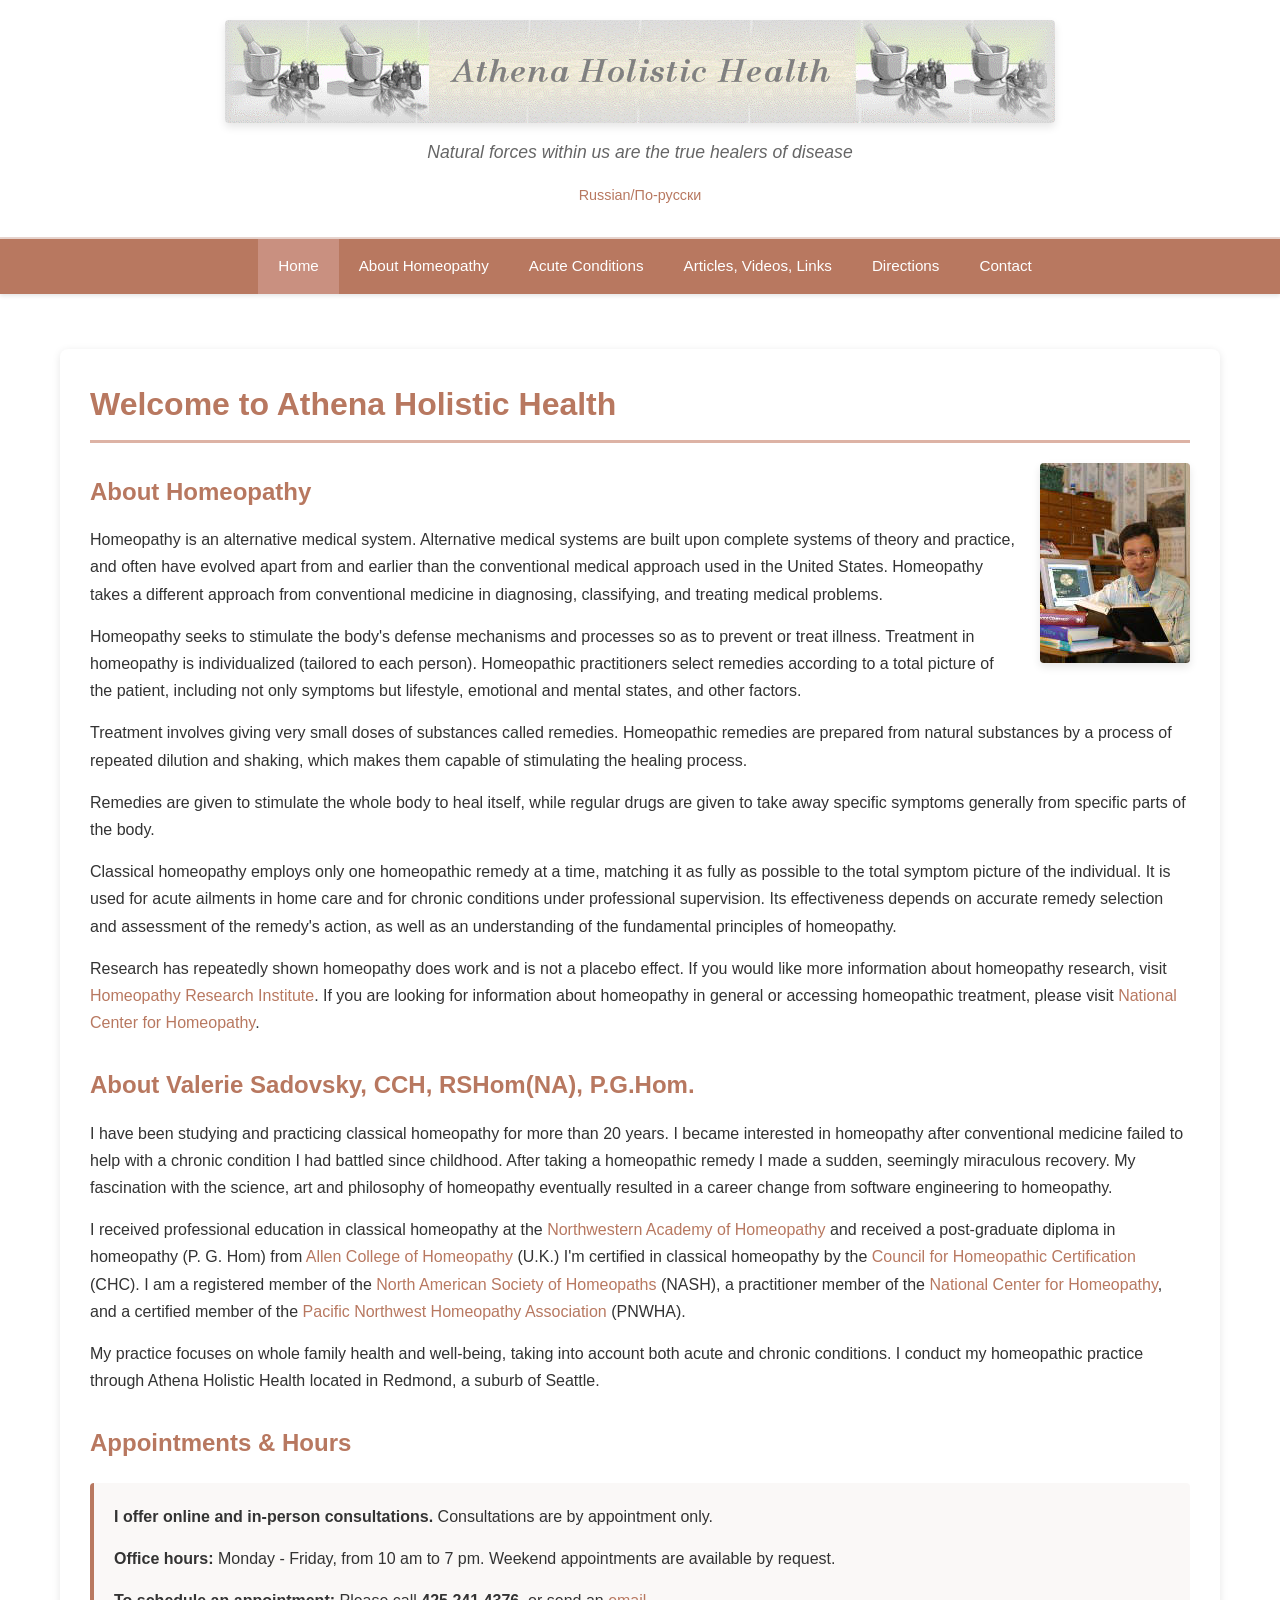
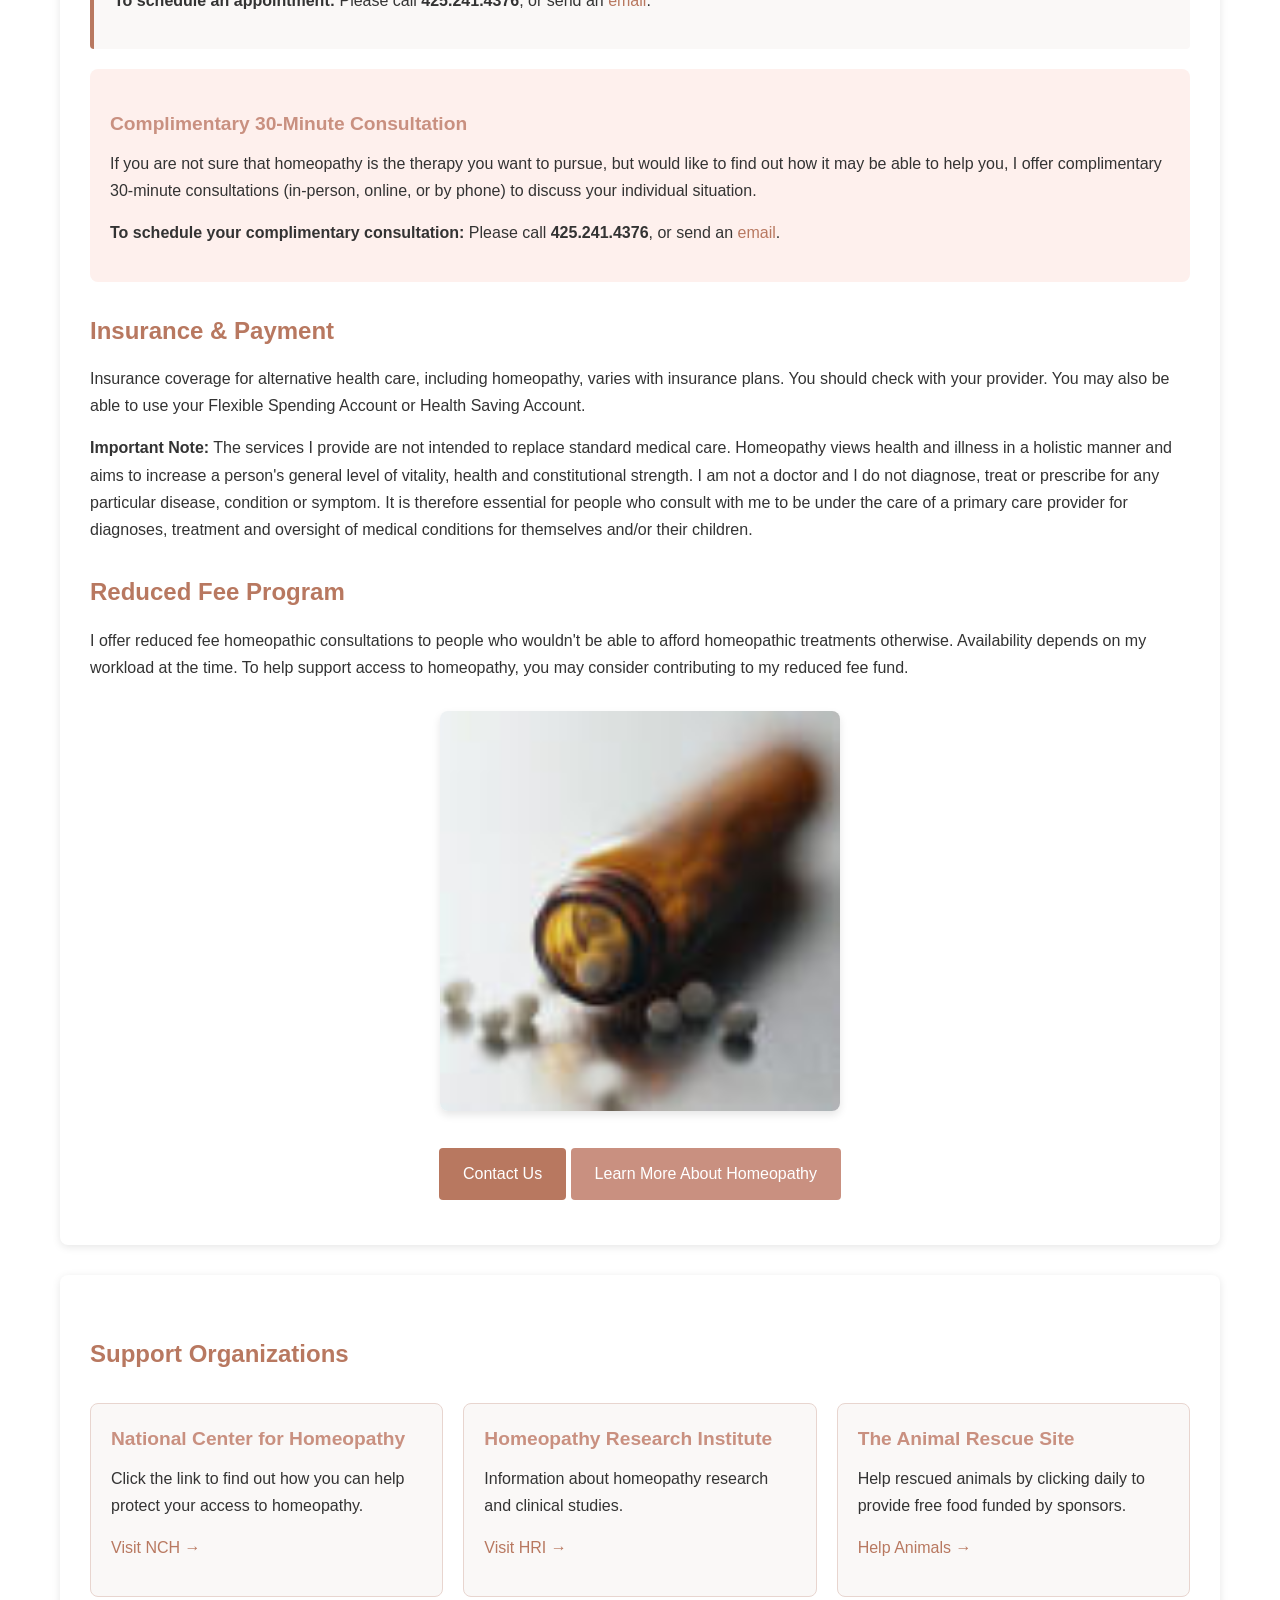
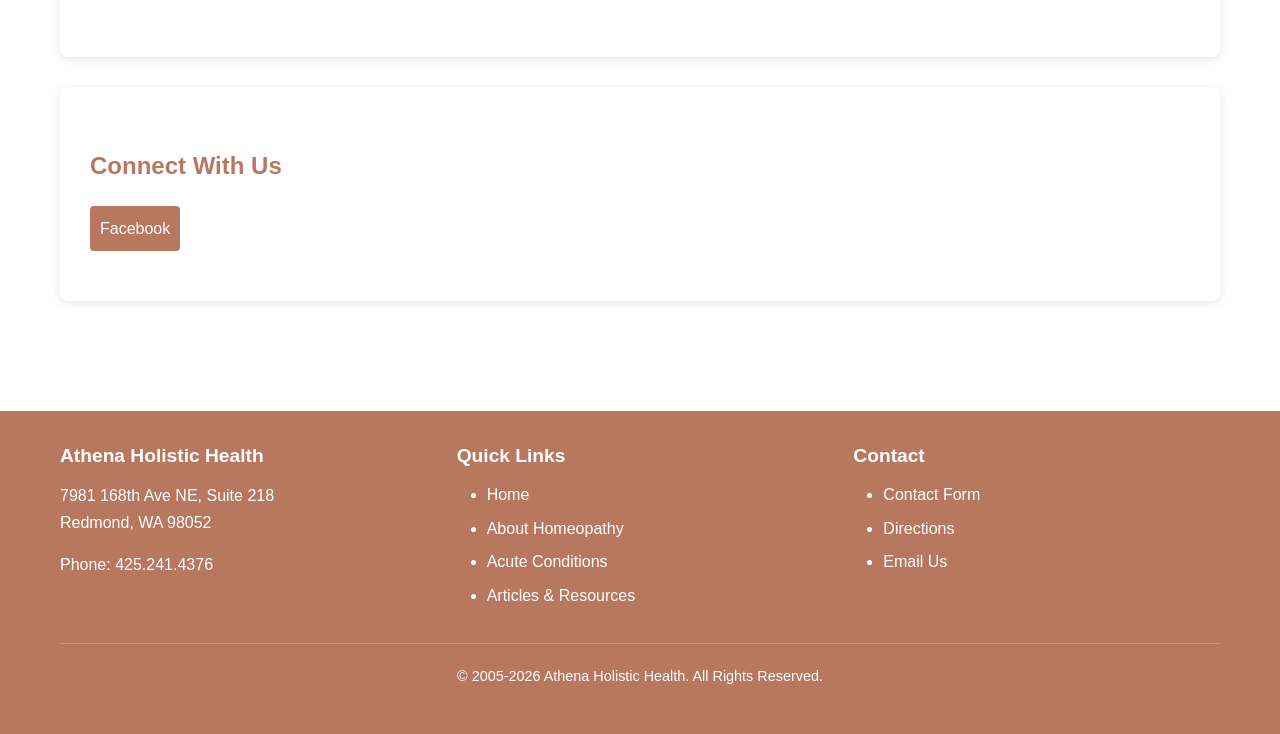
<file: index.html>
<!DOCTYPE html>
<html lang="en">
<head>
    <meta charset="UTF-8">
    <meta name="viewport" content="width=device-width, initial-scale=1.0">
    <meta name="description" content="Athena Holistic Health - Classical Homeopathy practice in Redmond, WA. Professional homeopathic treatment by Valerie Sadovsky, CCH, RSHom(NA), P.G.Hom.">
    <meta name="keywords" content="homeopathy, homeopathic treatment, classical homeopathy, Redmond, Seattle, Washington, holistic health, natural medicine">
    <title>Athena Holistic Health - Classical Homeopathy in Redmond, WA</title>
    <link rel="stylesheet" href="styles.css">
</head>
<body>
    <header>
        <div class="container">
            <div class="header-content">
                <img src="images/Practice_Banner1.gif" alt="Athena Holistic Health" style="max-width: 100%; height: auto; margin-bottom: 15px; box-shadow: 0 4px 8px rgba(0,0,0,0.1);">
                <p class="tagline">Natural forces within us are the true healers of disease</p>
                <p class="language-link"><a href="russian.html">Russian/По-русски</a></p>
            </div>
        </div>
    </header>

    <nav>
        <div class="container">
            <ul>
                <li><a href="index.html" class="active">Home</a></li>
                <li><a href="about-homeopathy.html">About Homeopathy</a></li>
                <li><a href="acute-conditions.html">Acute Conditions</a></li>
                <li><a href="articles.html">Articles, Videos, Links</a></li>
                <li><a href="directions.html">Directions</a></li>
                <li><a href="contact.html">Contact</a></li>
            </ul>
        </div>
    </nav>

    <main>
        <div class="container">
            <div class="content-section">
                <h1>Welcome to Athena Holistic Health</h1>
                
                <img src="images/LeraWeb5.JPG" alt="Valerie Sadovsky, CCH, RSHom(NA), P.G.Hom." class="profile-image">
                
                <h2>About Homeopathy</h2>
                <p>Homeopathy is an alternative medical system. Alternative medical systems are built upon complete systems of theory and practice, and often have evolved apart from and earlier than the conventional medical approach used in the United States. Homeopathy takes a different approach from conventional medicine in diagnosing, classifying, and treating medical problems.</p>

                <p>Homeopathy seeks to stimulate the body's defense mechanisms and processes so as to prevent or treat illness. Treatment in homeopathy is individualized (tailored to each person). Homeopathic practitioners select remedies according to a total picture of the patient, including not only symptoms but lifestyle, emotional and mental states, and other factors.</p>

                <p>Treatment involves giving very small doses of substances called remedies. Homeopathic remedies are prepared from natural substances by a process of repeated dilution and shaking, which makes them capable of stimulating the healing process.</p>

                <p>Remedies are given to stimulate the whole body to heal itself, while regular drugs are given to take away specific symptoms generally from specific parts of the body.</p>

                <p>Classical homeopathy employs only one homeopathic remedy at a time, matching it as fully as possible to the total symptom picture of the individual. It is used for acute ailments in home care and for chronic conditions under professional supervision. Its effectiveness depends on accurate remedy selection and assessment of the remedy's action, as well as an understanding of the fundamental principles of homeopathy.</p>

                <p>Research has repeatedly shown homeopathy does work and is not a placebo effect. If you would like more information about homeopathy research, visit <a href="https://www.hri-research.org/" target="_blank">Homeopathy Research Institute</a>. If you are looking for information about homeopathy in general or accessing homeopathic treatment, please visit <a href="http://nationalcenterforhomeopathy.org/" target="_blank">National Center for Homeopathy</a>.</p>

                <h2>About Valerie Sadovsky, CCH, RSHom(NA), P.G.Hom.</h2>
                <p>I have been studying and practicing classical homeopathy for more than 20 years. I became interested in homeopathy after conventional medicine failed to help with a chronic condition I had battled since childhood. After taking a homeopathic remedy I made a sudden, seemingly miraculous recovery. My fascination with the science, art and philosophy of homeopathy eventually resulted in a career change from software engineering to homeopathy.</p>

                <p>I received professional education in classical homeopathy at the <a href="http://homeovista.org/" target="_blank">Northwestern Academy of Homeopathy</a> and received a post-graduate diploma in homeopathy (P. G. Hom) from <a href="http://www.homeopathy-course.com/" target="_blank">Allen College of Homeopathy</a> (U.K.) I'm certified in classical homeopathy by the <a href="http://www.homeopathicdirectory.com/" target="_blank">Council for Homeopathic Certification</a> (CHC). I am a registered member of the <a href="http://www.homeopathy.org/" target="_blank">North American Society of Homeopaths</a> (NASH), a practitioner member of the <a href="http://nationalcenterforhomeopathy.org/" target="_blank">National Center for Homeopathy</a>, and a certified member of the <a href="https://pnwha.org/" target="_blank">Pacific Northwest Homeopathy Association</a> (PNWHA).</p>

                <p>My practice focuses on whole family health and well-being, taking into account both acute and chronic conditions. I conduct my homeopathic practice through Athena Holistic Health located in Redmond, a suburb of Seattle.</p>

                <h2>Appointments & Hours</h2>
                <div class="info-box">
                    <p><strong>I offer online and in-person consultations.</strong> Consultations are by appointment only.</p>
                    <p><strong>Office hours:</strong> Monday - Friday, from 10 am to 7 pm. Weekend appointments are available by request.</p>
                    <p><strong>To schedule an appointment:</strong> Please call <strong>425.241.4376</strong>, or send an <a href="contact.html">email</a>.</p>
                </div>

                <div class="highlight-box">
                    <h3>Complimentary 30-Minute Consultation</h3>
                    <p>If you are not sure that homeopathy is the therapy you want to pursue, but would like to find out how it may be able to help you, I offer complimentary 30-minute consultations (in-person, online, or by phone) to discuss your individual situation.</p>
                    <p><strong>To schedule your complimentary consultation:</strong> Please call <strong>425.241.4376</strong>, or send an <a href="contact.html">email</a>.</p>
                </div>

                <h2>Insurance & Payment</h2>
                <p>Insurance coverage for alternative health care, including homeopathy, varies with insurance plans. You should check with your provider. You may also be able to use your Flexible Spending Account or Health Saving Account.</p>

                <p><strong>Important Note:</strong> The services I provide are not intended to replace standard medical care. Homeopathy views health and illness in a holistic manner and aims to increase a person's general level of vitality, health and constitutional strength. I am not a doctor and I do not diagnose, treat or prescribe for any particular disease, condition or symptom. It is therefore essential for people who consult with me to be under the care of a primary care provider for diagnoses, treatment and oversight of medical conditions for themselves and/or their children.</p>

                <h2>Reduced Fee Program</h2>
                <p>I offer reduced fee homeopathic consultations to people who wouldn't be able to afford homeopathic treatments otherwise. Availability depends on my workload at the time. To help support access to homeopathy, you may consider contributing to my reduced fee fund.</p>

                <div class="text-center mt-3">
                    <img src="images/bottles2.jpg" alt="Homeopathy Vials" style="max-width: 400px; width: 100%; border-radius: 8px; box-shadow: 0 4px 8px rgba(0,0,0,0.1);">
                </div>

                <p class="text-center mt-3">
                    <a href="contact.html" class="button">Contact Us</a>
                    <a href="about-homeopathy.html" class="button button-secondary">Learn More About Homeopathy</a>
                </p>
            </div>

            <div class="content-section">
                <h2>Support Organizations</h2>
                <div class="card-grid">
                    <div class="card">
                        <h3>National Center for Homeopathy</h3>
                        <p>Click the link to find out how you can help protect your access to homeopathy.</p>
                        <p><a href="http://nationalcenterforhomeopathy.org/" target="_blank">Visit NCH →</a></p>
                    </div>
                    <div class="card">
                        <h3>Homeopathy Research Institute</h3>
                        <p>Information about homeopathy research and clinical studies.</p>
                        <p><a href="https://www.hri-research.org/" target="_blank">Visit HRI →</a></p>
                    </div>
                    <div class="card">
                        <h3>The Animal Rescue Site</h3>
                        <p>Help rescued animals by clicking daily to provide free food funded by sponsors.</p>
                        <p><a href="http://www.theanimalrescuesite.com/" target="_blank">Help Animals →</a></p>
                    </div>
                </div>
            </div>

            <div class="content-section">
                <h2>Connect With Us</h2>
                <div class="social-links">
                    <a href="https://www.facebook.com/pages/Athena-Holistic-Health-Valerie-Sadovsky-CCH/294292060655565" target="_blank">Facebook</a>
                </div>
            </div>
        </div>
    </main>

    <footer>
        <div class="container">
            <div class="footer-content">
                <div class="footer-section">
                    <h3>Athena Holistic Health</h3>
                    <p>7981 168th Ave NE, Suite 218<br>
                    Redmond, WA 98052</p>
                    <p>Phone: 425.241.4376</p>
                </div>
                <div class="footer-section">
                    <h3>Quick Links</h3>
                    <ul>
                        <li><a href="index.html">Home</a></li>
                        <li><a href="about-homeopathy.html">About Homeopathy</a></li>
                        <li><a href="acute-conditions.html">Acute Conditions</a></li>
                        <li><a href="articles.html">Articles & Resources</a></li>
                    </ul>
                </div>
                <div class="footer-section">
                    <h3>Contact</h3>
                    <ul>
                        <li><a href="contact.html">Contact Form</a></li>
                        <li><a href="directions.html">Directions</a></li>
                        <li><a href="mailto:valerie@athenaholistichealth.com">Email Us</a></li>
                    </ul>
                </div>
            </div>
            <div class="footer-bottom">
                <p>&copy; 2005-2026 Athena Holistic Health. All Rights Reserved.</p>
            </div>
        </div>
    </footer>
</body>
</html>
</file>
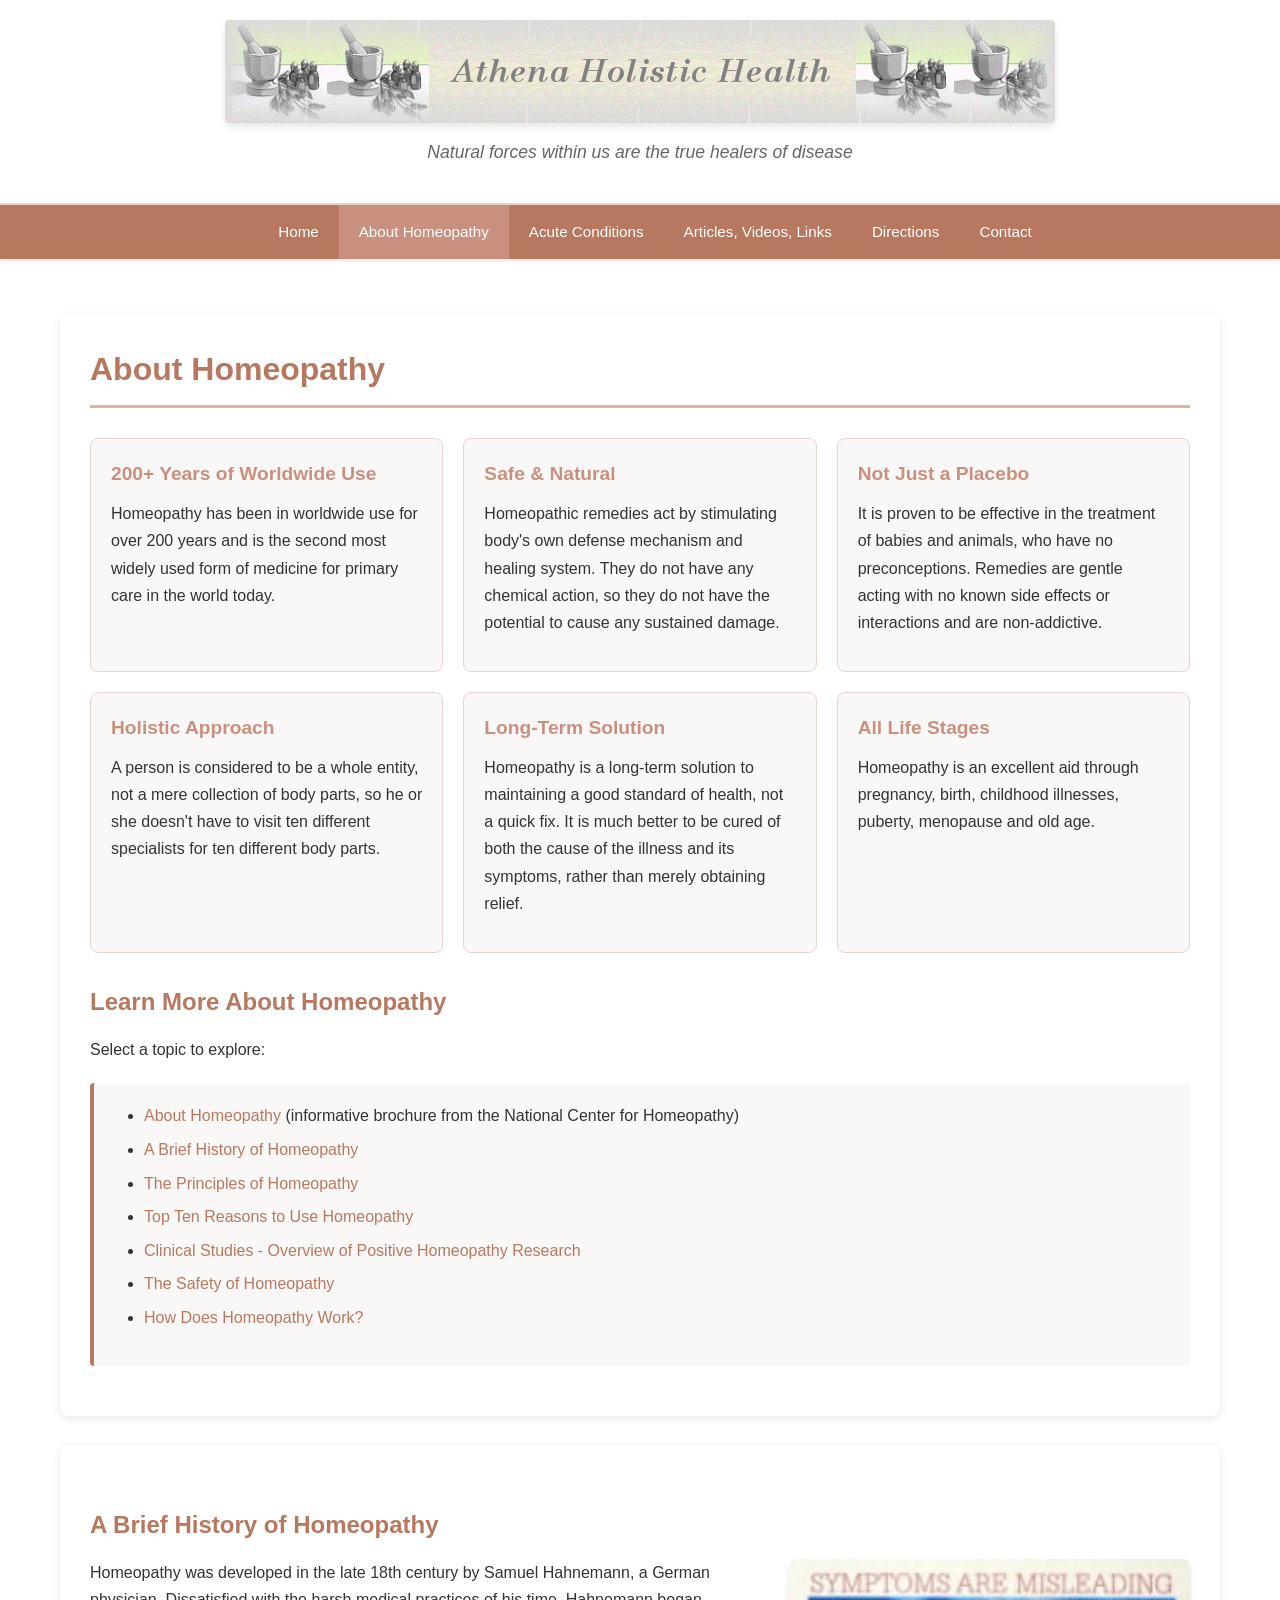
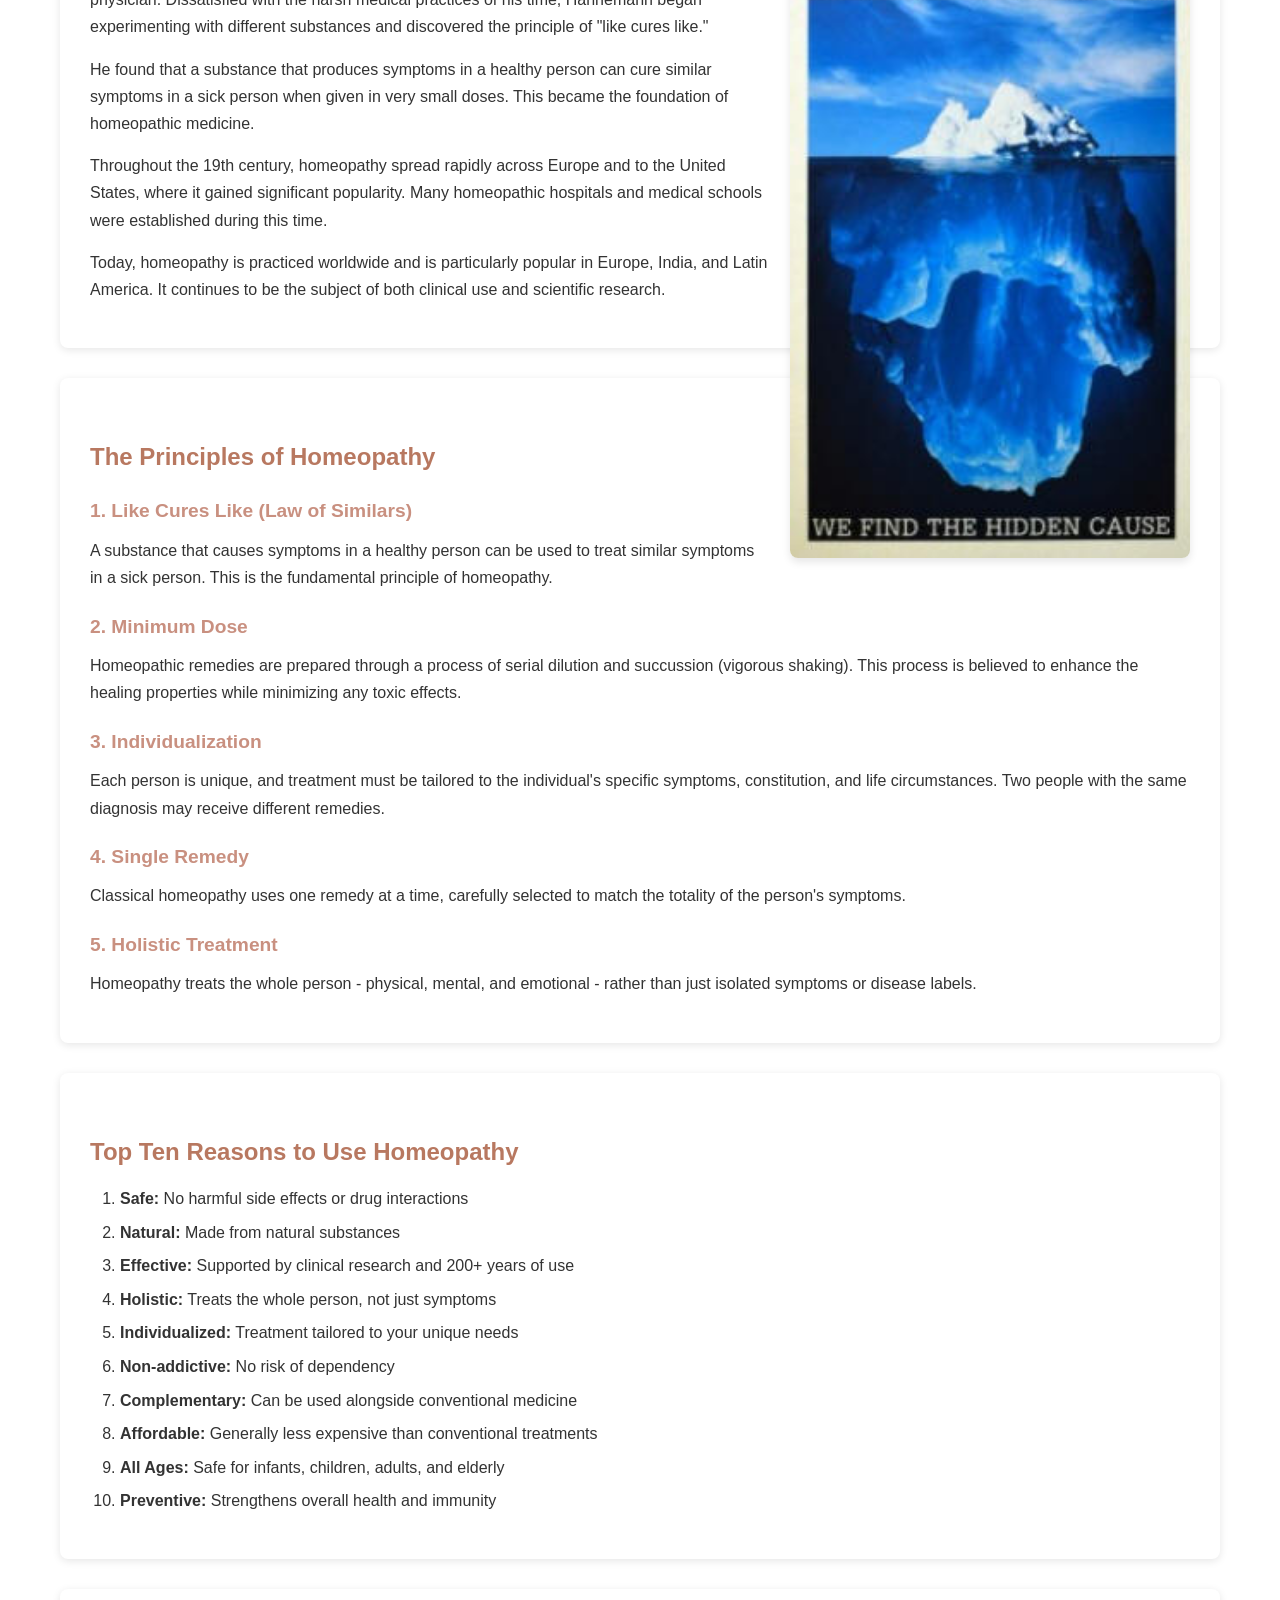
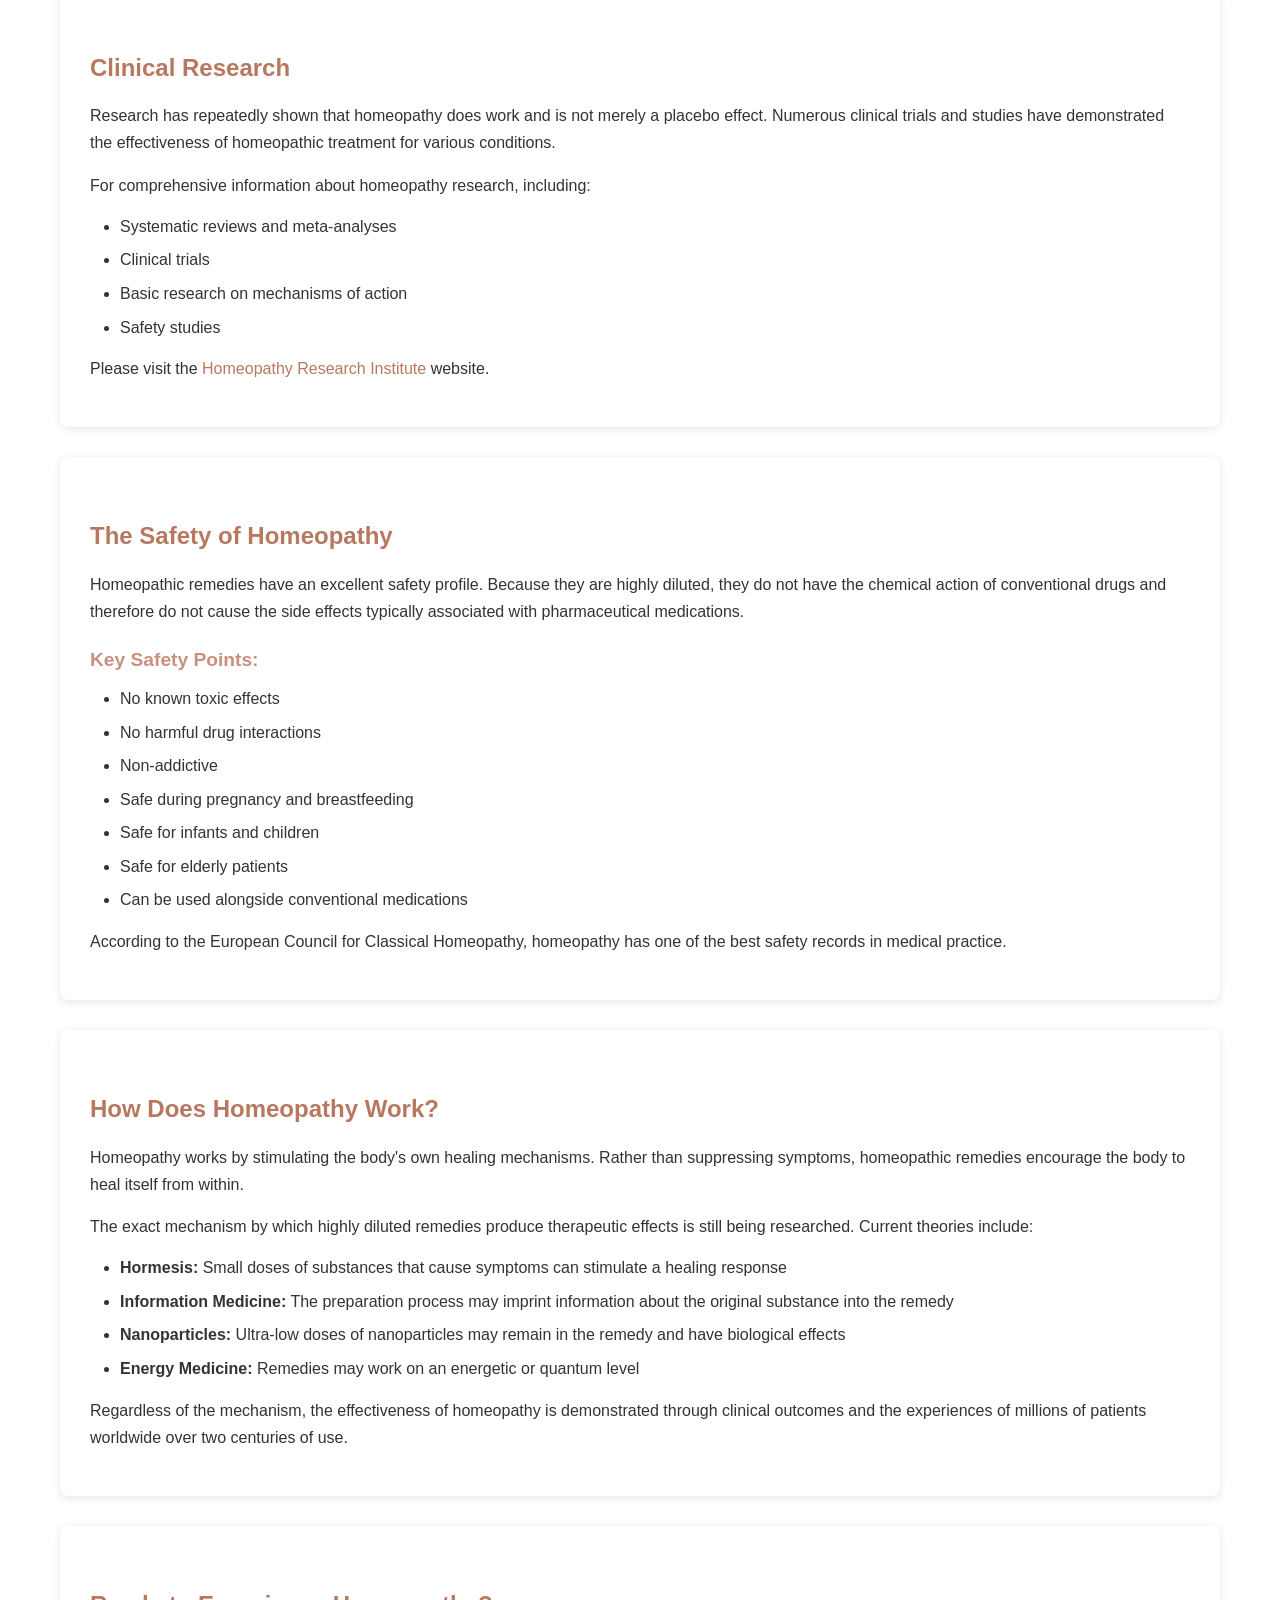
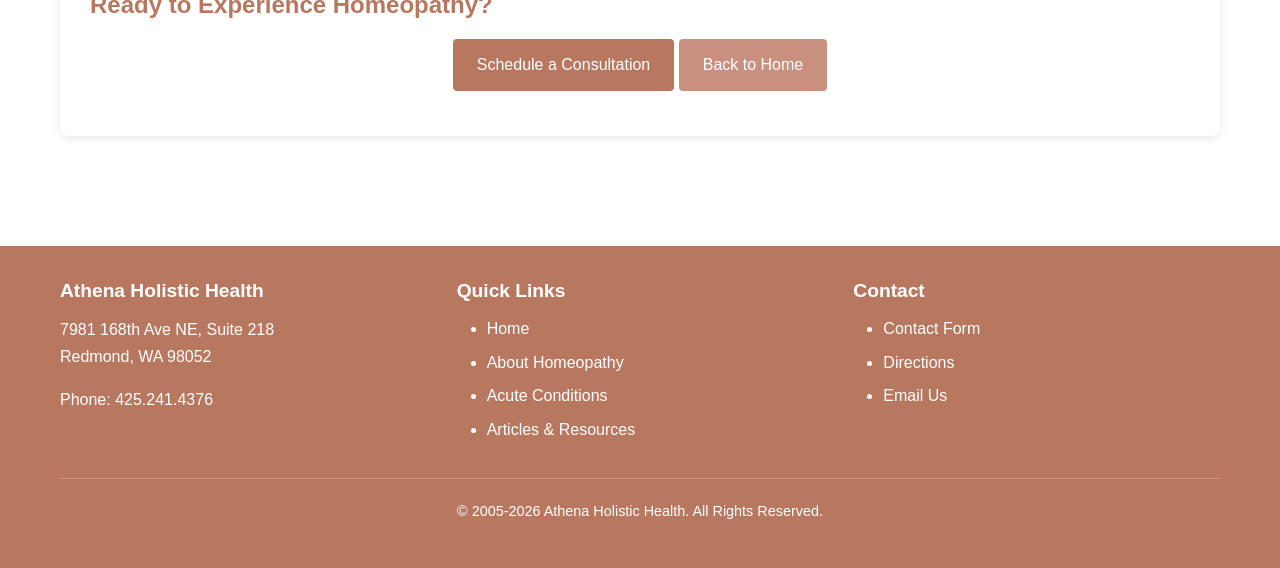
<file: about-homeopathy.html>
<!DOCTYPE html>
<html lang="en">
<head>
    <meta charset="UTF-8">
    <meta name="viewport" content="width=device-width, initial-scale=1.0">
    <meta name="description" content="Learn about homeopathy - a safe, natural, and effective alternative medical system used worldwide for over 200 years.">
    <meta name="keywords" content="homeopathy, homeopathic treatment, classical homeopathy, natural medicine, holistic health">
    <title>About Homeopathy - Athena Holistic Health</title>
    <link rel="stylesheet" href="styles.css">
</head>
<body>
    <header>
        <div class="container">
            <div class="header-content">
                <img src="images/Practice_Banner1.gif" alt="Athena Holistic Health" style="max-width: 100%; height: auto; margin-bottom: 15px; box-shadow: 0 4px 8px rgba(0,0,0,0.1);">
                <p class="tagline">Natural forces within us are the true healers of disease</p>
            </div>
        </div>
    </header>

    <nav>
        <div class="container">
            <ul>
                <li><a href="index.html">Home</a></li>
                <li><a href="about-homeopathy.html" class="active">About Homeopathy</a></li>
                <li><a href="acute-conditions.html">Acute Conditions</a></li>
                <li><a href="articles.html">Articles, Videos, Links</a></li>
                <li><a href="directions.html">Directions</a></li>
                <li><a href="contact.html">Contact</a></li>
            </ul>
        </div>
    </nav>

    <main>
        <div class="container">
            <div class="content-section">
                <h1>About Homeopathy</h1>

                <div class="card-grid">
                    <div class="card">
                        <h3>200+ Years of Worldwide Use</h3>
                        <p>Homeopathy has been in worldwide use for over 200 years and is the second most widely used form of medicine for primary care in the world today.</p>
                    </div>
                    <div class="card">
                        <h3>Safe & Natural</h3>
                        <p>Homeopathic remedies act by stimulating body's own defense mechanism and healing system. They do not have any chemical action, so they do not have the potential to cause any sustained damage.</p>
                    </div>
                    <div class="card">
                        <h3>Not Just a Placebo</h3>
                        <p>It is proven to be effective in the treatment of babies and animals, who have no preconceptions. Remedies are gentle acting with no known side effects or interactions and are non-addictive.</p>
                    </div>
                    <div class="card">
                        <h3>Holistic Approach</h3>
                        <p>A person is considered to be a whole entity, not a mere collection of body parts, so he or she doesn't have to visit ten different specialists for ten different body parts.</p>
                    </div>
                    <div class="card">
                        <h3>Long-Term Solution</h3>
                        <p>Homeopathy is a long-term solution to maintaining a good standard of health, not a quick fix. It is much better to be cured of both the cause of the illness and its symptoms, rather than merely obtaining relief.</p>
                    </div>
                    <div class="card">
                        <h3>All Life Stages</h3>
                        <p>Homeopathy is an excellent aid through pregnancy, birth, childhood illnesses, puberty, menopause and old age.</p>
                    </div>
                </div>

                <h2>Learn More About Homeopathy</h2>
                <p>Select a topic to explore:</p>

                <div class="info-box">
                    <ul>
                        <li><a href="https://www.nationalcenterforhomeopathy.org/" target="_blank">About Homeopathy</a> (informative brochure from the National Center for Homeopathy)</li>
                        <li><a href="#history">A Brief History of Homeopathy</a></li>
                        <li><a href="#principles">The Principles of Homeopathy</a></li>
                        <li><a href="#top-ten">Top Ten Reasons to Use Homeopathy</a></li>
                        <li><a href="#research">Clinical Studies - Overview of Positive Homeopathy Research</a></li>
                        <li><a href="#safety">The Safety of Homeopathy</a></li>
                        <li><a href="#how-it-works">How Does Homeopathy Work?</a></li>
                    </ul>
                </div>
            </div>

            <div class="content-section" id="history">
                <h2>A Brief History of Homeopathy</h2>
                <img src="images/Iceberg.jpg" alt="Iceberg - representing depth of homeopathy" style="max-width: 400px; width: 100%; float: right; margin: 0 0 20px 20px; border-radius: 8px; box-shadow: 0 4px 8px rgba(0,0,0,0.1);">
                <p>Homeopathy was developed in the late 18th century by Samuel Hahnemann, a German physician. Dissatisfied with the harsh medical practices of his time, Hahnemann began experimenting with different substances and discovered the principle of "like cures like."</p>
                
                <p>He found that a substance that produces symptoms in a healthy person can cure similar symptoms in a sick person when given in very small doses. This became the foundation of homeopathic medicine.</p>

                <p>Throughout the 19th century, homeopathy spread rapidly across Europe and to the United States, where it gained significant popularity. Many homeopathic hospitals and medical schools were established during this time.</p>

                <p>Today, homeopathy is practiced worldwide and is particularly popular in Europe, India, and Latin America. It continues to be the subject of both clinical use and scientific research.</p>
            </div>

            <div class="content-section" id="principles">
                <h2>The Principles of Homeopathy</h2>
                
                <h3>1. Like Cures Like (Law of Similars)</h3>
                <p>A substance that causes symptoms in a healthy person can be used to treat similar symptoms in a sick person. This is the fundamental principle of homeopathy.</p>

                <h3>2. Minimum Dose</h3>
                <p>Homeopathic remedies are prepared through a process of serial dilution and succussion (vigorous shaking). This process is believed to enhance the healing properties while minimizing any toxic effects.</p>

                <h3>3. Individualization</h3>
                <p>Each person is unique, and treatment must be tailored to the individual's specific symptoms, constitution, and life circumstances. Two people with the same diagnosis may receive different remedies.</p>

                <h3>4. Single Remedy</h3>
                <p>Classical homeopathy uses one remedy at a time, carefully selected to match the totality of the person's symptoms.</p>

                <h3>5. Holistic Treatment</h3>
                <p>Homeopathy treats the whole person - physical, mental, and emotional - rather than just isolated symptoms or disease labels.</p>
            </div>

            <div class="content-section" id="top-ten">
                <h2>Top Ten Reasons to Use Homeopathy</h2>
                <ol>
                    <li><strong>Safe:</strong> No harmful side effects or drug interactions</li>
                    <li><strong>Natural:</strong> Made from natural substances</li>
                    <li><strong>Effective:</strong> Supported by clinical research and 200+ years of use</li>
                    <li><strong>Holistic:</strong> Treats the whole person, not just symptoms</li>
                    <li><strong>Individualized:</strong> Treatment tailored to your unique needs</li>
                    <li><strong>Non-addictive:</strong> No risk of dependency</li>
                    <li><strong>Complementary:</strong> Can be used alongside conventional medicine</li>
                    <li><strong>Affordable:</strong> Generally less expensive than conventional treatments</li>
                    <li><strong>All Ages:</strong> Safe for infants, children, adults, and elderly</li>
                    <li><strong>Preventive:</strong> Strengthens overall health and immunity</li>
                </ol>
            </div>

            <div class="content-section" id="research">
                <h2>Clinical Research</h2>
                <p>Research has repeatedly shown that homeopathy does work and is not merely a placebo effect. Numerous clinical trials and studies have demonstrated the effectiveness of homeopathic treatment for various conditions.</p>

                <p>For comprehensive information about homeopathy research, including:</p>
                <ul>
                    <li>Systematic reviews and meta-analyses</li>
                    <li>Clinical trials</li>
                    <li>Basic research on mechanisms of action</li>
                    <li>Safety studies</li>
                </ul>

                <p>Please visit the <a href="https://www.hri-research.org/" target="_blank">Homeopathy Research Institute</a> website.</p>
            </div>

            <div class="content-section" id="safety">
                <h2>The Safety of Homeopathy</h2>
                <p>Homeopathic remedies have an excellent safety profile. Because they are highly diluted, they do not have the chemical action of conventional drugs and therefore do not cause the side effects typically associated with pharmaceutical medications.</p>

                <h3>Key Safety Points:</h3>
                <ul>
                    <li>No known toxic effects</li>
                    <li>No harmful drug interactions</li>
                    <li>Non-addictive</li>
                    <li>Safe during pregnancy and breastfeeding</li>
                    <li>Safe for infants and children</li>
                    <li>Safe for elderly patients</li>
                    <li>Can be used alongside conventional medications</li>
                </ul>

                <p>According to the European Council for Classical Homeopathy, homeopathy has one of the best safety records in medical practice.</p>
            </div>

            <div class="content-section" id="how-it-works">
                <h2>How Does Homeopathy Work?</h2>
                <p>Homeopathy works by stimulating the body's own healing mechanisms. Rather than suppressing symptoms, homeopathic remedies encourage the body to heal itself from within.</p>

                <p>The exact mechanism by which highly diluted remedies produce therapeutic effects is still being researched. Current theories include:</p>

                <ul>
                    <li><strong>Hormesis:</strong> Small doses of substances that cause symptoms can stimulate a healing response</li>
                    <li><strong>Information Medicine:</strong> The preparation process may imprint information about the original substance into the remedy</li>
                    <li><strong>Nanoparticles:</strong> Ultra-low doses of nanoparticles may remain in the remedy and have biological effects</li>
                    <li><strong>Energy Medicine:</strong> Remedies may work on an energetic or quantum level</li>
                </ul>

                <p>Regardless of the mechanism, the effectiveness of homeopathy is demonstrated through clinical outcomes and the experiences of millions of patients worldwide over two centuries of use.</p>
            </div>

            <div class="content-section">
                <h2>Ready to Experience Homeopathy?</h2>
                <p class="text-center">
                    <a href="contact.html" class="button">Schedule a Consultation</a>
                    <a href="index.html" class="button button-secondary">Back to Home</a>
                </p>
            </div>
        </div>
    </main>

    <footer>
        <div class="container">
            <div class="footer-content">
                <div class="footer-section">
                    <h3>Athena Holistic Health</h3>
                    <p>7981 168th Ave NE, Suite 218<br>
                    Redmond, WA 98052</p>
                    <p>Phone: 425.241.4376</p>
                </div>
                <div class="footer-section">
                    <h3>Quick Links</h3>
                    <ul>
                        <li><a href="index.html">Home</a></li>
                        <li><a href="about-homeopathy.html">About Homeopathy</a></li>
                        <li><a href="acute-conditions.html">Acute Conditions</a></li>
                        <li><a href="articles.html">Articles & Resources</a></li>
                    </ul>
                </div>
                <div class="footer-section">
                    <h3>Contact</h3>
                    <ul>
                        <li><a href="contact.html">Contact Form</a></li>
                        <li><a href="directions.html">Directions</a></li>
                        <li><a href="mailto:valerie@athenaholistichealth.com">Email Us</a></li>
                    </ul>
                </div>
            </div>
            <div class="footer-bottom">
                <p>&copy; 2005-2026 Athena Holistic Health. All Rights Reserved.</p>
            </div>
        </div>
    </footer>
</body>
</html>
</file>
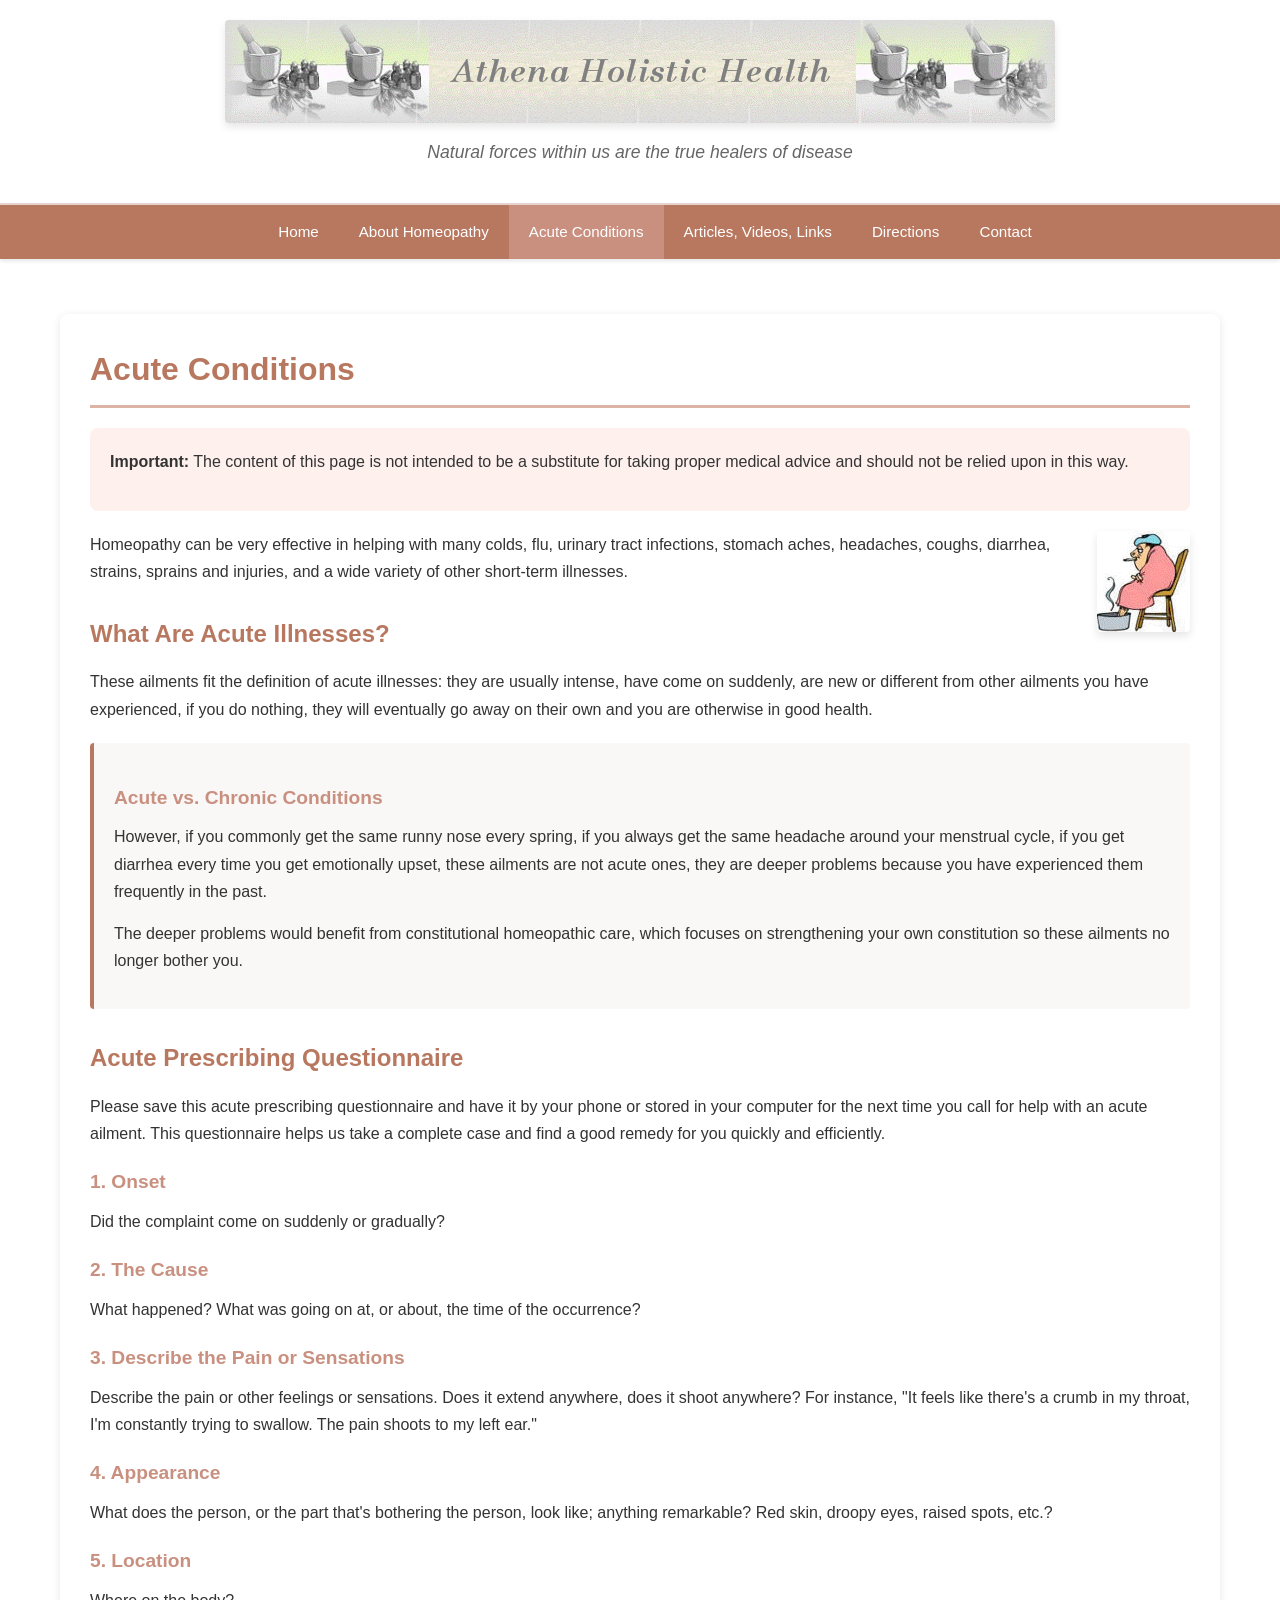
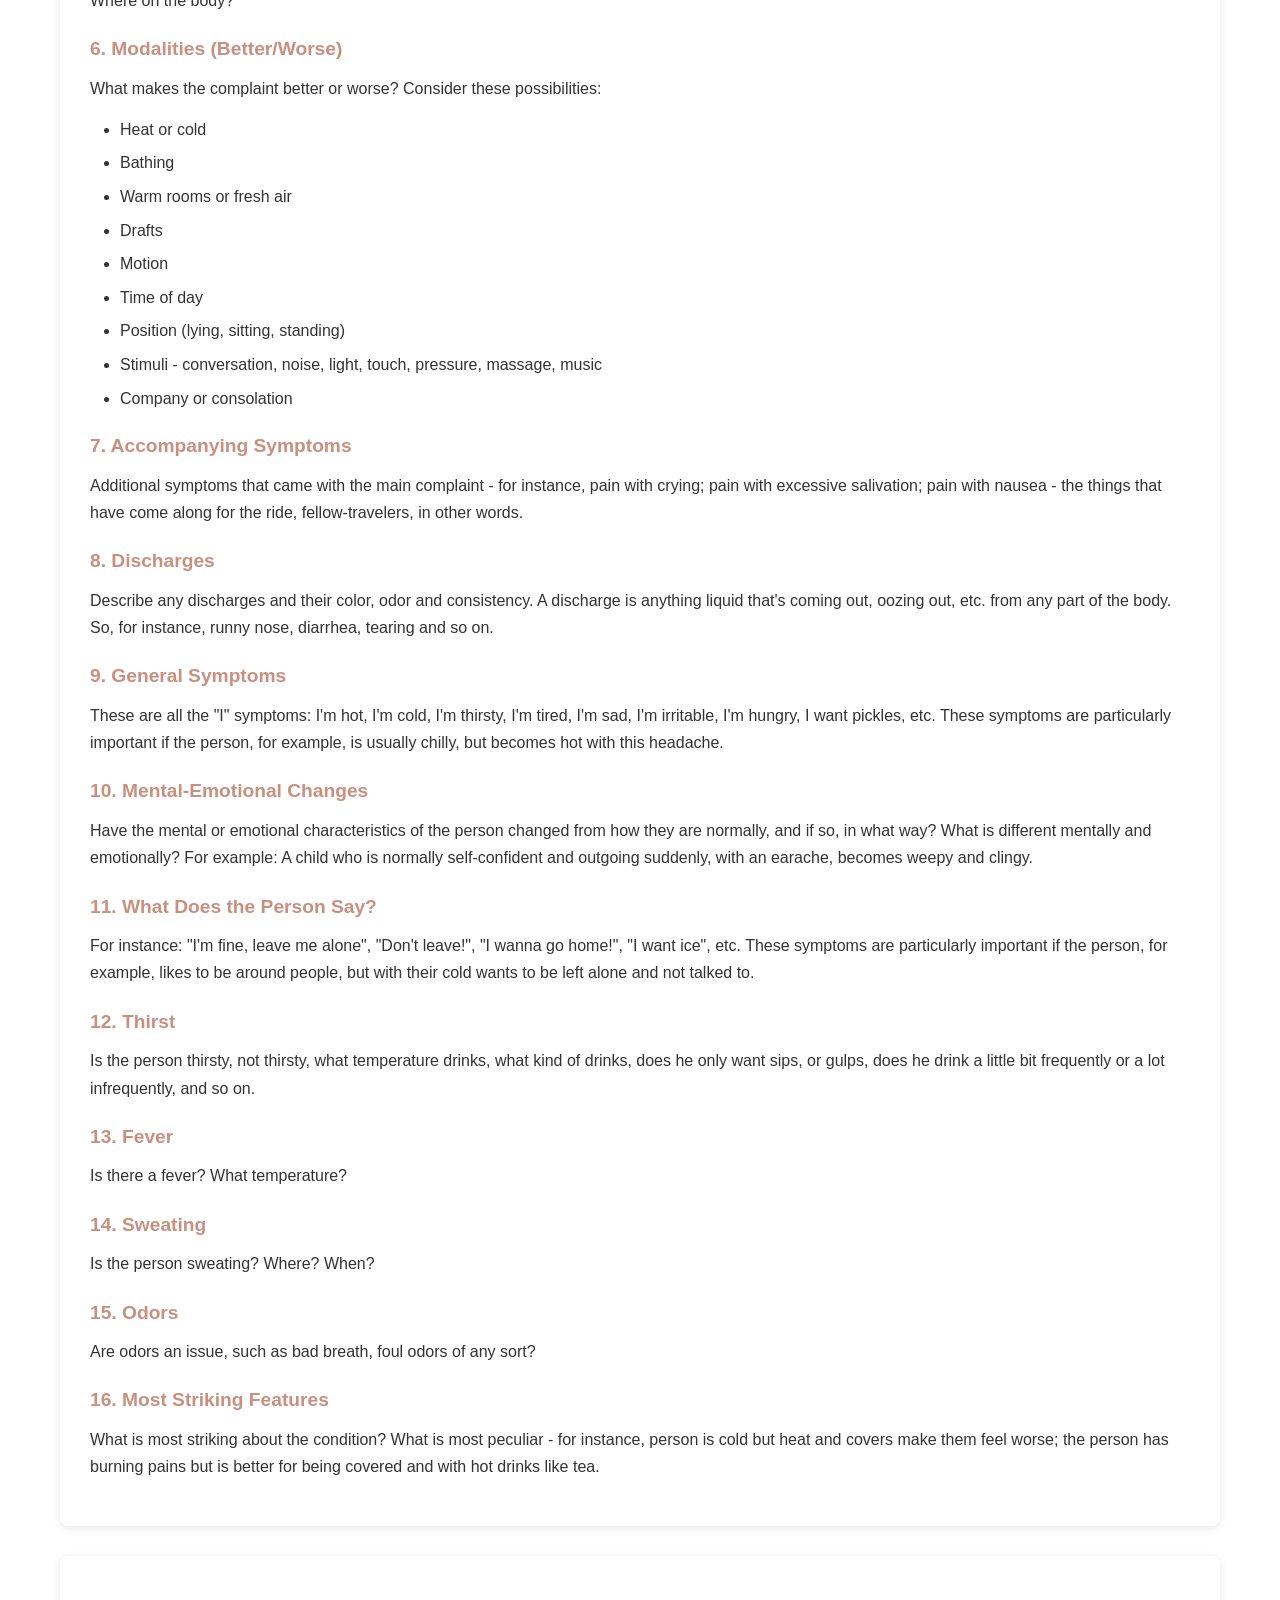
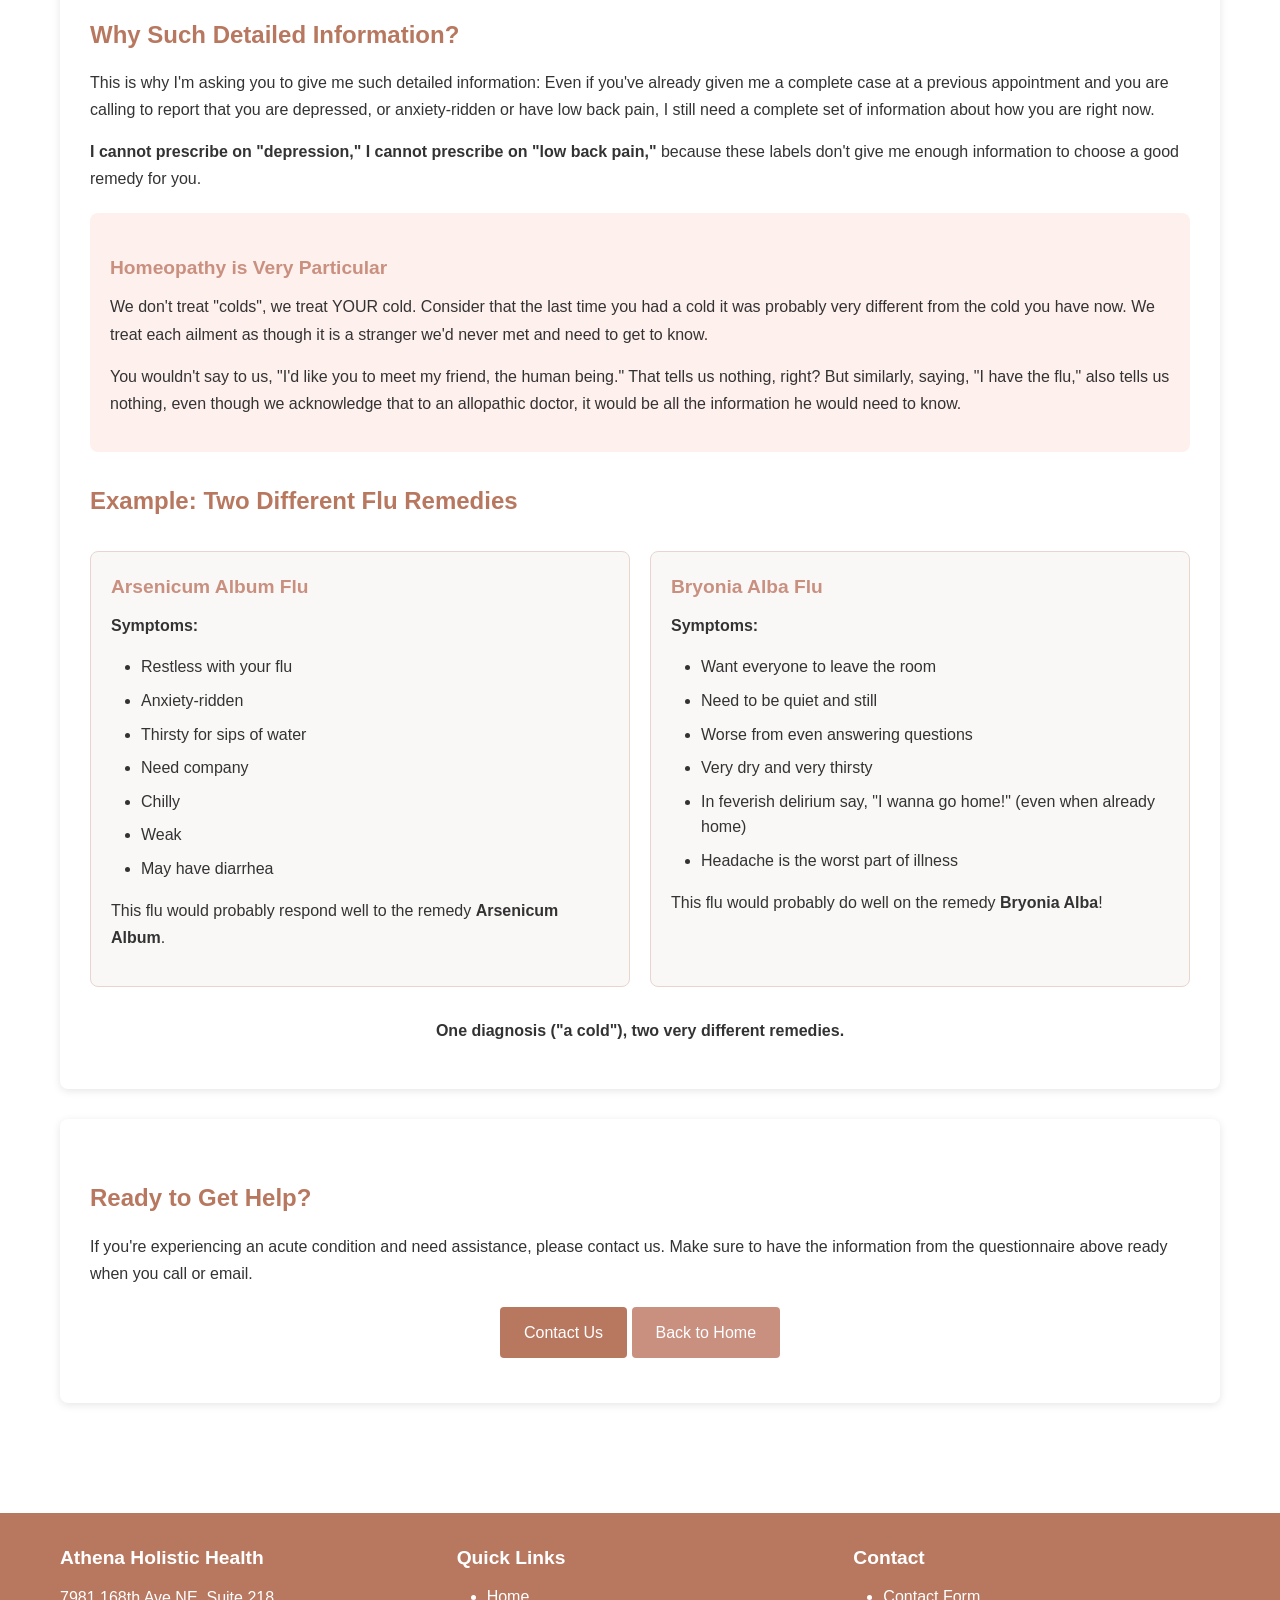
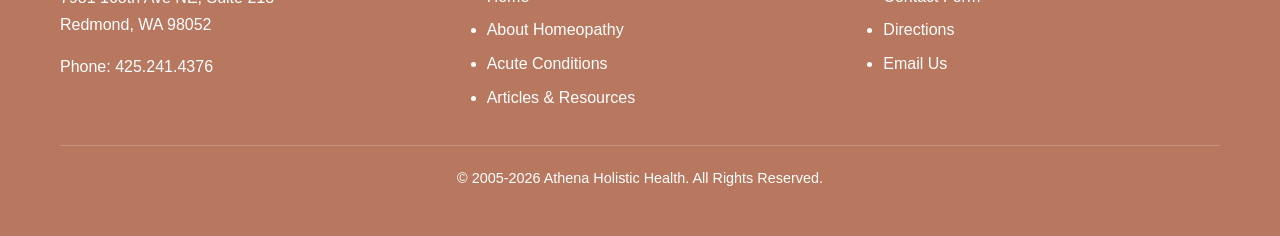
<file: acute-conditions.html>
<!DOCTYPE html>
<html lang="en">
<head>
    <meta charset="UTF-8">
    <meta name="viewport" content="width=device-width, initial-scale=1.0">
    <meta name="description" content="Homeopathy can effectively help with colds, flu, urinary tract infections, headaches, and other acute conditions. Learn how to prepare for an acute consultation.">
    <meta name="keywords" content="homeopathy, acute conditions, flu treatment, cold remedy, natural healing">
    <title>Acute Conditions - Athena Holistic Health</title>
    <link rel="stylesheet" href="styles.css">
</head>
<body>
    <header>
        <div class="container">
            <div class="header-content">
                <img src="images/Practice_Banner1.gif" alt="Athena Holistic Health" style="max-width: 100%; height: auto; margin-bottom: 15px; box-shadow: 0 4px 8px rgba(0,0,0,0.1);">
                <p class="tagline">Natural forces within us are the true healers of disease</p>
            </div>
        </div>
    </header>

    <nav>
        <div class="container">
            <ul>
                <li><a href="index.html">Home</a></li>
                <li><a href="about-homeopathy.html">About Homeopathy</a></li>
                <li><a href="acute-conditions.html" class="active">Acute Conditions</a></li>
                <li><a href="articles.html">Articles, Videos, Links</a></li>
                <li><a href="directions.html">Directions</a></li>
                <li><a href="contact.html">Contact</a></li>
            </ul>
        </div>
    </nav>

    <main>
        <div class="container">
            <div class="content-section">
                <h1>Acute Conditions</h1>

                <div class="highlight-box">
                    <p><strong>Important:</strong> The content of this page is not intended to be a substitute for taking proper medical advice and should not be relied upon in this way.</p>
                </div>

                <img src="images/flu.gif" alt="Flu symptoms" style="max-width: 200px; float: right; margin: 0 0 20px 20px; box-shadow: 0 4px 8px rgba(0,0,0,0.1);">

                <p>Homeopathy can be very effective in helping with many colds, flu, urinary tract infections, stomach aches, headaches, coughs, diarrhea, strains, sprains and injuries, and a wide variety of other short-term illnesses.</p>

                <h2>What Are Acute Illnesses?</h2>
                <p>These ailments fit the definition of acute illnesses: they are usually intense, have come on suddenly, are new or different from other ailments you have experienced, if you do nothing, they will eventually go away on their own and you are otherwise in good health.</p>

                <div class="info-box">
                    <h3>Acute vs. Chronic Conditions</h3>
                    <p>However, if you commonly get the same runny nose every spring, if you always get the same headache around your menstrual cycle, if you get diarrhea every time you get emotionally upset, these ailments are not acute ones, they are deeper problems because you have experienced them frequently in the past.</p>
                    <p>The deeper problems would benefit from constitutional homeopathic care, which focuses on strengthening your own constitution so these ailments no longer bother you.</p>
                </div>

                <h2>Acute Prescribing Questionnaire</h2>
                <p>Please save this acute prescribing questionnaire and have it by your phone or stored in your computer for the next time you call for help with an acute ailment. This questionnaire helps us take a complete case and find a good remedy for you quickly and efficiently.</p>

                <h3>1. Onset</h3>
                <p>Did the complaint come on suddenly or gradually?</p>

                <h3>2. The Cause</h3>
                <p>What happened? What was going on at, or about, the time of the occurrence?</p>

                <h3>3. Describe the Pain or Sensations</h3>
                <p>Describe the pain or other feelings or sensations. Does it extend anywhere, does it shoot anywhere? For instance, "It feels like there's a crumb in my throat, I'm constantly trying to swallow. The pain shoots to my left ear."</p>

                <h3>4. Appearance</h3>
                <p>What does the person, or the part that's bothering the person, look like; anything remarkable? Red skin, droopy eyes, raised spots, etc.?</p>

                <h3>5. Location</h3>
                <p>Where on the body?</p>

                <h3>6. Modalities (Better/Worse)</h3>
                <p>What makes the complaint better or worse? Consider these possibilities:</p>
                <ul>
                    <li>Heat or cold</li>
                    <li>Bathing</li>
                    <li>Warm rooms or fresh air</li>
                    <li>Drafts</li>
                    <li>Motion</li>
                    <li>Time of day</li>
                    <li>Position (lying, sitting, standing)</li>
                    <li>Stimuli - conversation, noise, light, touch, pressure, massage, music</li>
                    <li>Company or consolation</li>
                </ul>

                <h3>7. Accompanying Symptoms</h3>
                <p>Additional symptoms that came with the main complaint - for instance, pain with crying; pain with excessive salivation; pain with nausea - the things that have come along for the ride, fellow-travelers, in other words.</p>

                <h3>8. Discharges</h3>
                <p>Describe any discharges and their color, odor and consistency. A discharge is anything liquid that's coming out, oozing out, etc. from any part of the body. So, for instance, runny nose, diarrhea, tearing and so on.</p>

                <h3>9. General Symptoms</h3>
                <p>These are all the "I" symptoms: I'm hot, I'm cold, I'm thirsty, I'm tired, I'm sad, I'm irritable, I'm hungry, I want pickles, etc. These symptoms are particularly important if the person, for example, is usually chilly, but becomes hot with this headache.</p>

                <h3>10. Mental-Emotional Changes</h3>
                <p>Have the mental or emotional characteristics of the person changed from how they are normally, and if so, in what way? What is different mentally and emotionally? For example: A child who is normally self-confident and outgoing suddenly, with an earache, becomes weepy and clingy.</p>

                <h3>11. What Does the Person Say?</h3>
                <p>For instance: "I'm fine, leave me alone", "Don't leave!", "I wanna go home!", "I want ice", etc. These symptoms are particularly important if the person, for example, likes to be around people, but with their cold wants to be left alone and not talked to.</p>

                <h3>12. Thirst</h3>
                <p>Is the person thirsty, not thirsty, what temperature drinks, what kind of drinks, does he only want sips, or gulps, does he drink a little bit frequently or a lot infrequently, and so on.</p>

                <h3>13. Fever</h3>
                <p>Is there a fever? What temperature?</p>

                <h3>14. Sweating</h3>
                <p>Is the person sweating? Where? When?</p>

                <h3>15. Odors</h3>
                <p>Are odors an issue, such as bad breath, foul odors of any sort?</p>

                <h3>16. Most Striking Features</h3>
                <p>What is most striking about the condition? What is most peculiar - for instance, person is cold but heat and covers make them feel worse; the person has burning pains but is better for being covered and with hot drinks like tea.</p>
            </div>

            <div class="content-section">
                <h2>Why Such Detailed Information?</h2>
                <p>This is why I'm asking you to give me such detailed information: Even if you've already given me a complete case at a previous appointment and you are calling to report that you are depressed, or anxiety-ridden or have low back pain, I still need a complete set of information about how you are right now.</p>

                <p><strong>I cannot prescribe on "depression," I cannot prescribe on "low back pain,"</strong> because these labels don't give me enough information to choose a good remedy for you.</p>

                <div class="highlight-box">
                    <h3>Homeopathy is Very Particular</h3>
                    <p>We don't treat "colds", we treat YOUR cold. Consider that the last time you had a cold it was probably very different from the cold you have now. We treat each ailment as though it is a stranger we'd never met and need to get to know.</p>
                    <p>You wouldn't say to us, "I'd like you to meet my friend, the human being." That tells us nothing, right? But similarly, saying, "I have the flu," also tells us nothing, even though we acknowledge that to an allopathic doctor, it would be all the information he would need to know.</p>
                </div>

                <h2>Example: Two Different Flu Remedies</h2>
                
                <div class="card-grid">
                    <div class="card">
                        <h3>Arsenicum Album Flu</h3>
                        <p><strong>Symptoms:</strong></p>
                        <ul>
                            <li>Restless with your flu</li>
                            <li>Anxiety-ridden</li>
                            <li>Thirsty for sips of water</li>
                            <li>Need company</li>
                            <li>Chilly</li>
                            <li>Weak</li>
                            <li>May have diarrhea</li>
                        </ul>
                        <p>This flu would probably respond well to the remedy <strong>Arsenicum Album</strong>.</p>
                    </div>

                    <div class="card">
                        <h3>Bryonia Alba Flu</h3>
                        <p><strong>Symptoms:</strong></p>
                        <ul>
                            <li>Want everyone to leave the room</li>
                            <li>Need to be quiet and still</li>
                            <li>Worse from even answering questions</li>
                            <li>Very dry and very thirsty</li>
                            <li>In feverish delirium say, "I wanna go home!" (even when already home)</li>
                            <li>Headache is the worst part of illness</li>
                        </ul>
                        <p>This flu would probably do well on the remedy <strong>Bryonia Alba</strong>!</p>
                    </div>
                </div>

                <p class="text-center mt-3"><strong>One diagnosis ("a cold"), two very different remedies.</strong></p>
            </div>

            <div class="content-section">
                <h2>Ready to Get Help?</h2>
                <p>If you're experiencing an acute condition and need assistance, please contact us. Make sure to have the information from the questionnaire above ready when you call or email.</p>
                <p class="text-center mt-2">
                    <a href="contact.html" class="button">Contact Us</a>
                    <a href="index.html" class="button button-secondary">Back to Home</a>
                </p>
            </div>
        </div>
    </main>

    <footer>
        <div class="container">
            <div class="footer-content">
                <div class="footer-section">
                    <h3>Athena Holistic Health</h3>
                    <p>7981 168th Ave NE, Suite 218<br>
                    Redmond, WA 98052</p>
                    <p>Phone: 425.241.4376</p>
                </div>
                <div class="footer-section">
                    <h3>Quick Links</h3>
                    <ul>
                        <li><a href="index.html">Home</a></li>
                        <li><a href="about-homeopathy.html">About Homeopathy</a></li>
                        <li><a href="acute-conditions.html">Acute Conditions</a></li>
                        <li><a href="articles.html">Articles & Resources</a></li>
                    </ul>
                </div>
                <div class="footer-section">
                    <h3>Contact</h3>
                    <ul>
                        <li><a href="contact.html">Contact Form</a></li>
                        <li><a href="directions.html">Directions</a></li>
                        <li><a href="mailto:valerie@athenaholistichealth.com">Email Us</a></li>
                    </ul>
                </div>
            </div>
            <div class="footer-bottom">
                <p>&copy; 2005-2026 Athena Holistic Health. All Rights Reserved.</p>
            </div>
        </div>
    </footer>
</body>
</html>
</file>
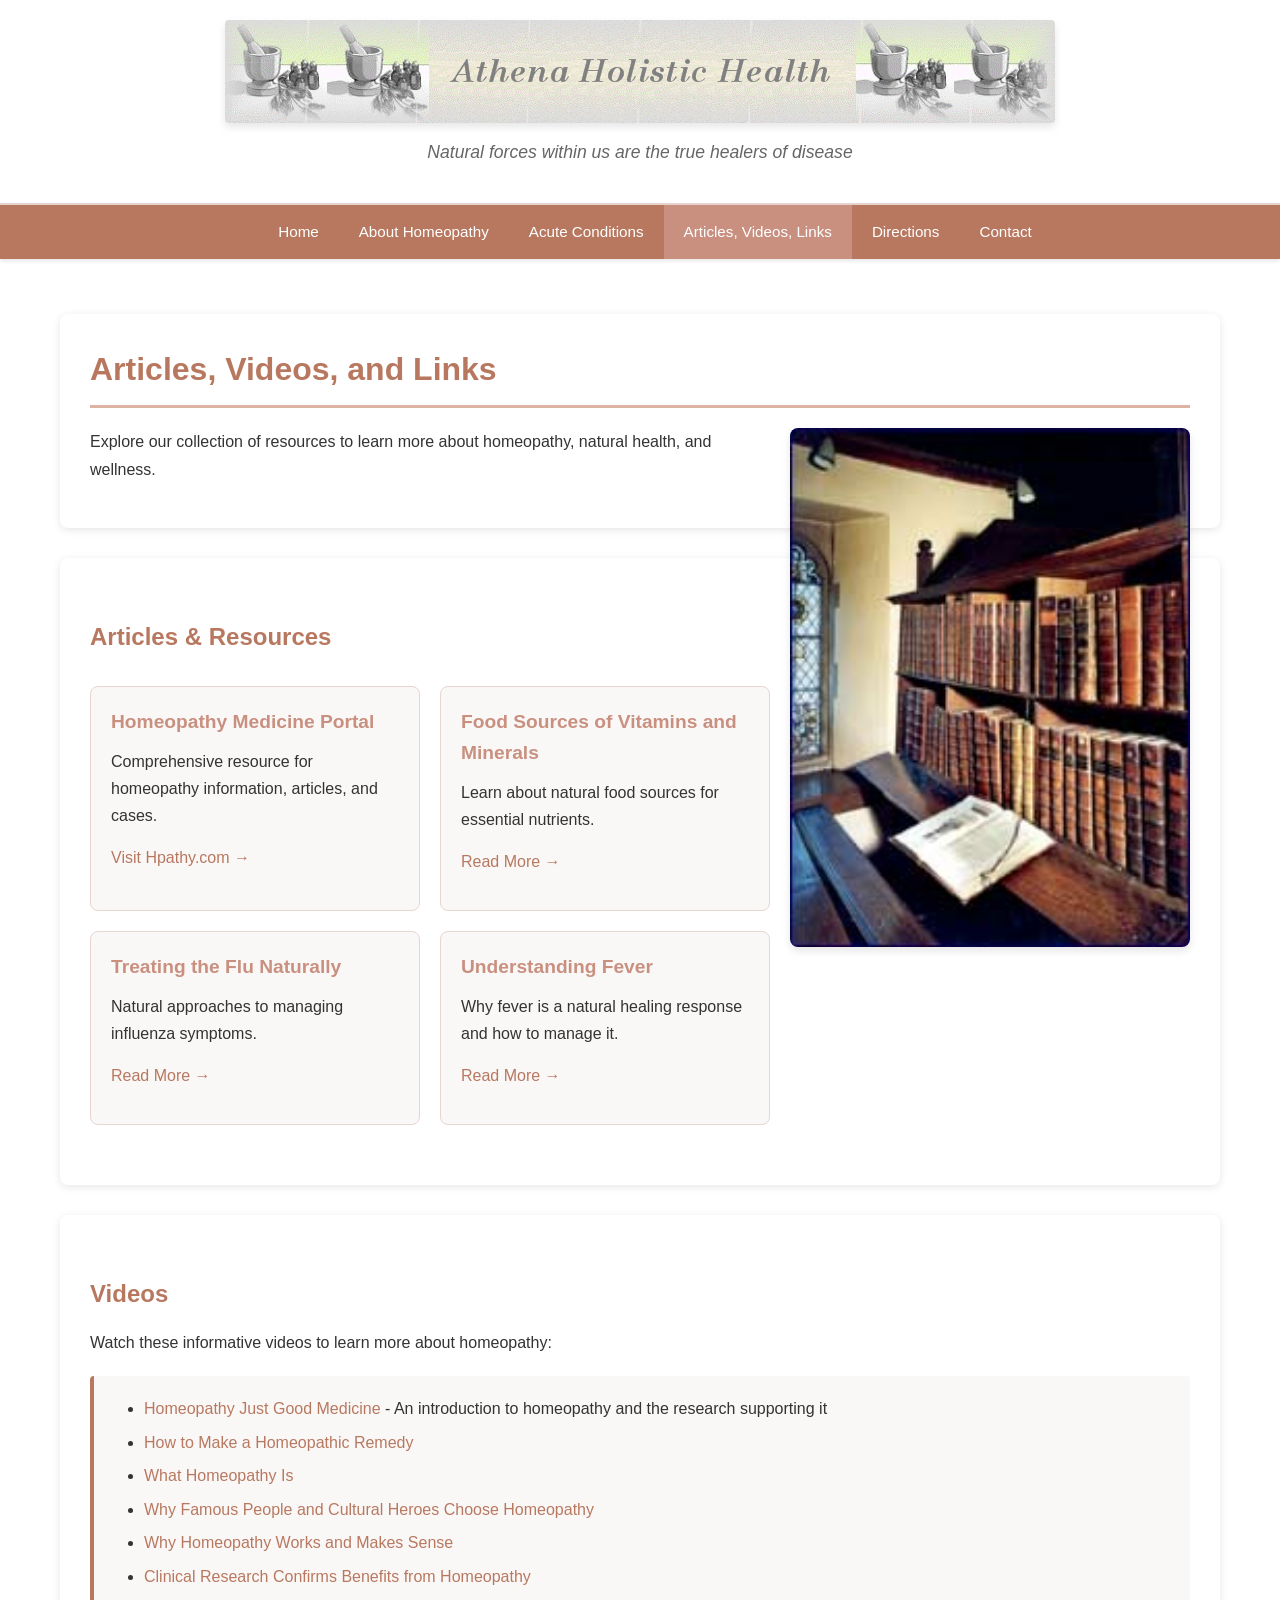
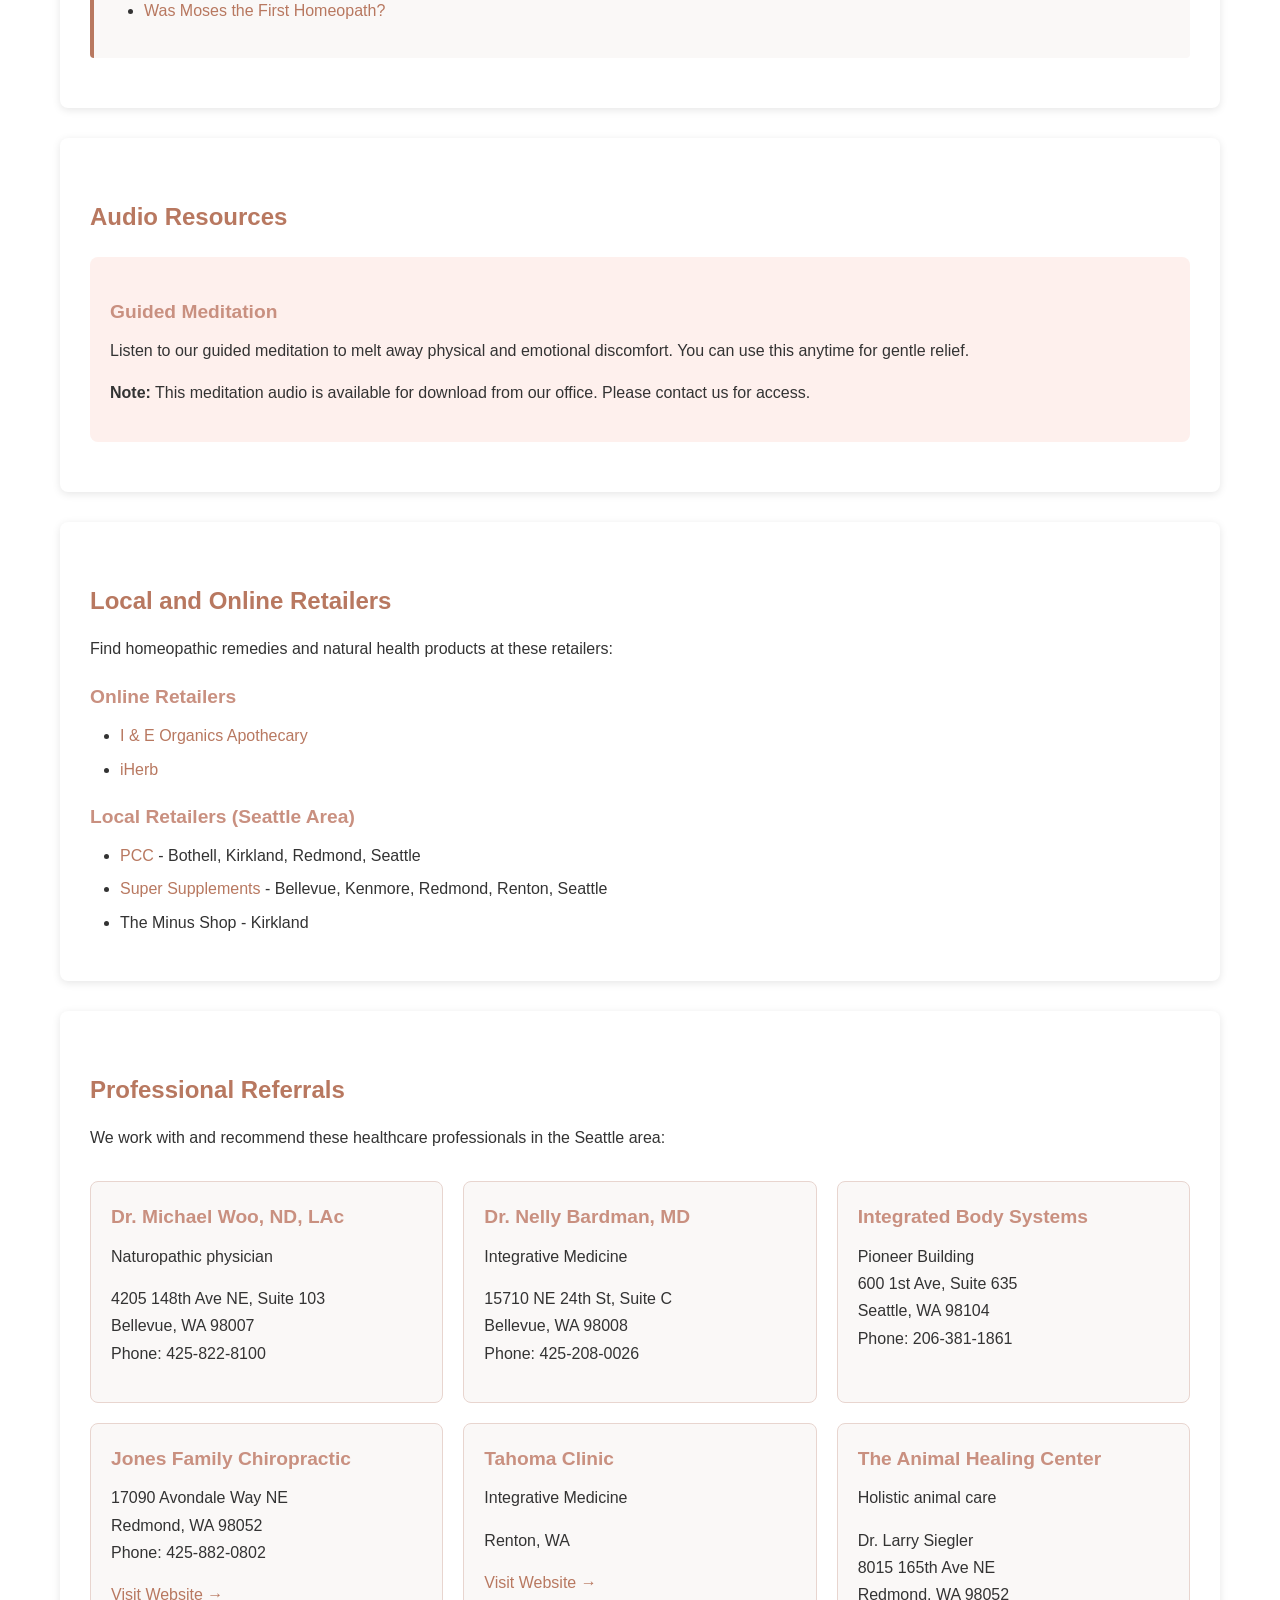
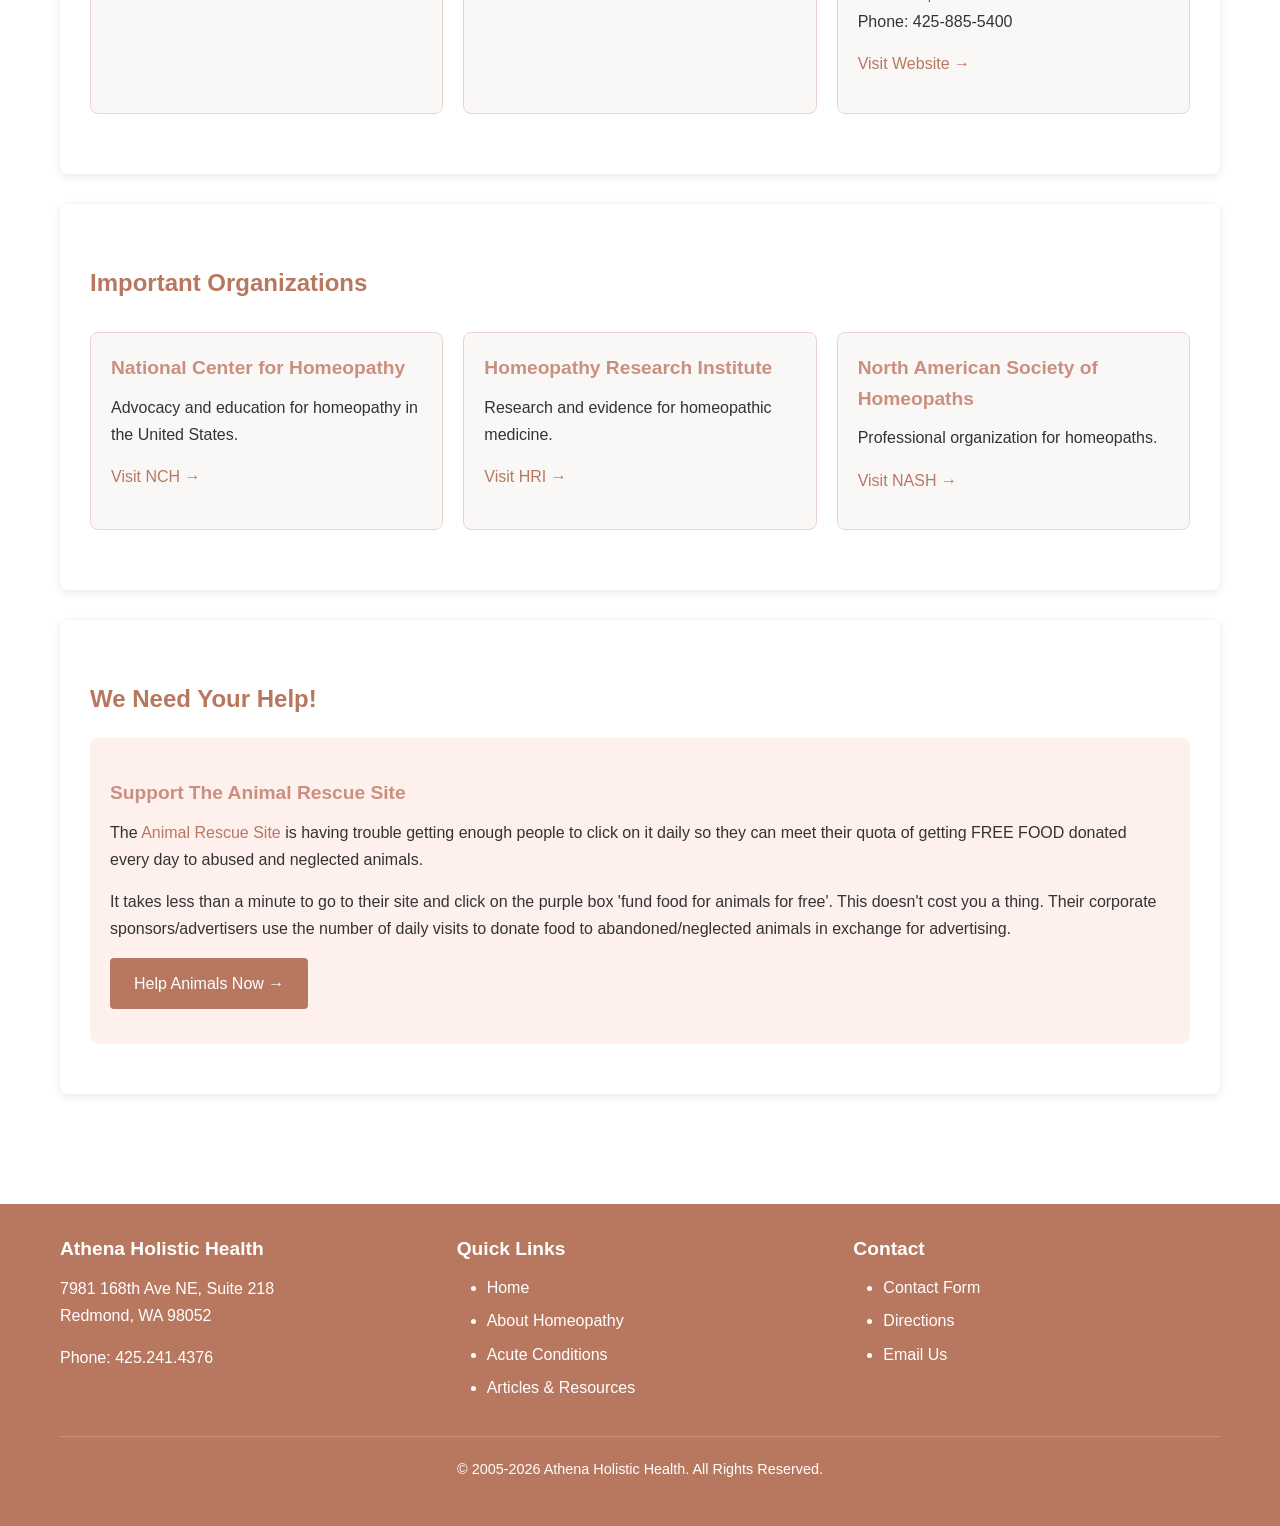
<file: articles.html>
<!DOCTYPE html>
<html lang="en">
<head>
    <meta charset="UTF-8">
    <meta name="viewport" content="width=device-width, initial-scale=1.0">
    <meta name="description" content="Articles, videos, links, and resources about homeopathy and natural health. Find local retailers, referrals, and educational materials.">
    <meta name="keywords" content="homeopathy articles, homeopathy videos, natural health resources, holistic health">
    <title>Articles, Videos & Links - Athena Holistic Health</title>
    <link rel="stylesheet" href="styles.css">
</head>
<body>
    <header>
        <div class="container">
            <div class="header-content">
                <img src="images/Practice_Banner1.gif" alt="Athena Holistic Health" style="max-width: 100%; height: auto; margin-bottom: 15px; box-shadow: 0 4px 8px rgba(0,0,0,0.1);">
                <p class="tagline">Natural forces within us are the true healers of disease</p>
            </div>
        </div>
    </header>

    <nav>
        <div class="container">
            <ul>
                <li><a href="index.html">Home</a></li>
                <li><a href="about-homeopathy.html">About Homeopathy</a></li>
                <li><a href="acute-conditions.html">Acute Conditions</a></li>
                <li><a href="articles.html" class="active">Articles, Videos, Links</a></li>
                <li><a href="directions.html">Directions</a></li>
                <li><a href="contact.html">Contact</a></li>
            </ul>
        </div>
    </nav>

    <main>
        <div class="container">
            <div class="content-section">
                <h1>Articles, Videos, and Links</h1>
                <img src="images/Library.jpg" alt="Library of resources" style="max-width: 400px; width: 100%; float: right; margin: 0 0 20px 20px; border-radius: 8px; box-shadow: 0 4px 8px rgba(0,0,0,0.1);">
                <p>Explore our collection of resources to learn more about homeopathy, natural health, and wellness.</p>
            </div>

            <div class="content-section">
                <h2>Articles & Resources</h2>
                <div class="card-grid">
                    <div class="card">
                        <h3>Homeopathy Medicine Portal</h3>
                        <p>Comprehensive resource for homeopathy information, articles, and cases.</p>
                        <p><a href="http://hpathy.com/" target="_blank">Visit Hpathy.com →</a></p>
                    </div>
                    <div class="card">
                        <h3>Food Sources of Vitamins and Minerals</h3>
                        <p>Learn about natural food sources for essential nutrients.</p>
                        <p><a href="#vitamins">Read More →</a></p>
                    </div>
                    <div class="card">
                        <h3>Treating the Flu Naturally</h3>
                        <p>Natural approaches to managing influenza symptoms.</p>
                        <p><a href="#flu">Read More →</a></p>
                    </div>
                    <div class="card">
                        <h3>Understanding Fever</h3>
                        <p>Why fever is a natural healing response and how to manage it.</p>
                        <p><a href="#fever">Read More →</a></p>
                    </div>
                </div>
            </div>

            <div class="content-section">
                <h2>Videos</h2>
                <p>Watch these informative videos to learn more about homeopathy:</p>

                <div class="info-box">
                    <ul>
                        <li><a href="http://www.youtube.com/watch?v=ULExWtl-22g" target="_blank">Homeopathy Just Good Medicine</a> - An introduction to homeopathy and the research supporting it</li>
                        <li><a href="http://www.youtube.com/watch?v=6EEOsiJF1X0" target="_blank">How to Make a Homeopathic Remedy</a></li>
                        <li><a href="http://youtube.com/watch?v=6wJRlC1EHyM" target="_blank">What Homeopathy Is</a></li>
                        <li><a href="http://youtube.com/watch?v=s8B2JkPf3Pc&feature=related" target="_blank">Why Famous People and Cultural Heroes Choose Homeopathy</a></li>
                        <li><a href="http://youtube.com/watch?v=xedLd9djgyg&feature=related" target="_blank">Why Homeopathy Works and Makes Sense</a></li>
                        <li><a href="http://youtube.com/watch?v=nqKDJqMPdcc&feature=related" target="_blank">Clinical Research Confirms Benefits from Homeopathy</a></li>
                        <li><a href="http://youtube.com/watch?v=10VhvCQjYUI&feature=related" target="_blank">Was Moses the First Homeopath?</a></li>
                    </ul>
                </div>
            </div>

            <div class="content-section">
                <h2>Audio Resources</h2>
                <div class="highlight-box">
                    <h3>Guided Meditation</h3>
                    <p>Listen to our guided meditation to melt away physical and emotional discomfort. You can use this anytime for gentle relief.</p>
                    <p><strong>Note:</strong> This meditation audio is available for download from our office. Please contact us for access.</p>
                </div>
            </div>

            <div class="content-section">
                <h2>Local and Online Retailers</h2>
                <p>Find homeopathic remedies and natural health products at these retailers:</p>

                <h3>Online Retailers</h3>
                <ul>
                    <li><a href="http://i-e-organics-apothecary.myshopify.com/" target="_blank">I & E Organics Apothecary</a></li>
                    <li><a href="http://www.iherb.com/?rcode=sad731" target="_blank">iHerb</a></li>
                </ul>

                <h3>Local Retailers (Seattle Area)</h3>
                <ul>
                    <li><a href="https://www.pccmarkets.com/" target="_blank">PCC</a> - Bothell, Kirkland, Redmond, Seattle</li>
                    <li><a href="http://www.supersup.com/" target="_blank">Super Supplements</a> - Bellevue, Kenmore, Redmond, Renton, Seattle</li>
                    <li>The Minus Shop - Kirkland</li>
                </ul>
            </div>

            <div class="content-section">
                <h2>Professional Referrals</h2>
                <p>We work with and recommend these healthcare professionals in the Seattle area:</p>

                <div class="card-grid">
                    <div class="card">
                        <h3>Dr. Michael Woo, ND, LAc</h3>
                        <p>Naturopathic physician</p>
                        <p>4205 148th Ave NE, Suite 103<br>
                        Bellevue, WA 98007<br>
                        Phone: 425-822-8100</p>
                    </div>

                    <div class="card">
                        <h3>Dr. Nelly Bardman, MD</h3>
                        <p>Integrative Medicine</p>
                        <p>15710 NE 24th St, Suite C<br>
                        Bellevue, WA 98008<br>
                        Phone: 425-208-0026</p>
                    </div>

                    <div class="card">
                        <h3>Integrated Body Systems</h3>
                        <p>Pioneer Building<br>
                        600 1st Ave, Suite 635<br>
                        Seattle, WA 98104<br>
                        Phone: 206-381-1861</p>
                    </div>

                    <div class="card">
                        <h3>Jones Family Chiropractic</h3>
                        <p>17090 Avondale Way NE<br>
                        Redmond, WA 98052<br>
                        Phone: 425-882-0802</p>
                        <p><a href="http://www.jonesfamilychiropractic.com/" target="_blank">Visit Website →</a></p>
                    </div>

                    <div class="card">
                        <h3>Tahoma Clinic</h3>
                        <p>Integrative Medicine</p>
                        <p>Renton, WA</p>
                        <p><a href="http://www.tahomaclinic.com/" target="_blank">Visit Website →</a></p>
                    </div>

                    <div class="card">
                        <h3>The Animal Healing Center</h3>
                        <p>Holistic animal care</p>
                        <p>Dr. Larry Siegler<br>
                        8015 165th Ave NE<br>
                        Redmond, WA 98052<br>
                        Phone: 425-885-5400</p>
                        <p><a href="http://www.animalhealingcenter.com/" target="_blank">Visit Website →</a></p>
                    </div>
                </div>
            </div>

            <div class="content-section">
                <h2>Important Organizations</h2>
                <div class="card-grid">
                    <div class="card">
                        <h3>National Center for Homeopathy</h3>
                        <p>Advocacy and education for homeopathy in the United States.</p>
                        <p><a href="http://nationalcenterforhomeopathy.org/" target="_blank">Visit NCH →</a></p>
                    </div>
                    <div class="card">
                        <h3>Homeopathy Research Institute</h3>
                        <p>Research and evidence for homeopathic medicine.</p>
                        <p><a href="https://www.hri-research.org/" target="_blank">Visit HRI →</a></p>
                    </div>
                    <div class="card">
                        <h3>North American Society of Homeopaths</h3>
                        <p>Professional organization for homeopaths.</p>
                        <p><a href="http://www.homeopathy.org/" target="_blank">Visit NASH →</a></p>
                    </div>
                </div>
            </div>

            <div class="content-section">
                <h2>We Need Your Help!</h2>
                <div class="highlight-box">
                    <h3>Support The Animal Rescue Site</h3>
                    <p>The <a href="http://www.theanimalrescuesite.com/" target="_blank">Animal Rescue Site</a> is having trouble getting enough people to click on it daily so they can meet their quota of getting FREE FOOD donated every day to abused and neglected animals.</p>
                    <p>It takes less than a minute to go to their site and click on the purple box 'fund food for animals for free'. This doesn't cost you a thing. Their corporate sponsors/advertisers use the number of daily visits to donate food to abandoned/neglected animals in exchange for advertising.</p>
                    <p><a href="http://www.theanimalrescuesite.com/" target="_blank" class="button">Help Animals Now →</a></p>
                </div>
            </div>
        </div>
    </main>

    <footer>
        <div class="container">
            <div class="footer-content">
                <div class="footer-section">
                    <h3>Athena Holistic Health</h3>
                    <p>7981 168th Ave NE, Suite 218<br>
                    Redmond, WA 98052</p>
                    <p>Phone: 425.241.4376</p>
                </div>
                <div class="footer-section">
                    <h3>Quick Links</h3>
                    <ul>
                        <li><a href="index.html">Home</a></li>
                        <li><a href="about-homeopathy.html">About Homeopathy</a></li>
                        <li><a href="acute-conditions.html">Acute Conditions</a></li>
                        <li><a href="articles.html">Articles & Resources</a></li>
                    </ul>
                </div>
                <div class="footer-section">
                    <h3>Contact</h3>
                    <ul>
                        <li><a href="contact.html">Contact Form</a></li>
                        <li><a href="directions.html">Directions</a></li>
                        <li><a href="mailto:valerie@athenaholistichealth.com">Email Us</a></li>
                    </ul>
                </div>
            </div>
            <div class="footer-bottom">
                <p>&copy; 2005-2026 Athena Holistic Health. All Rights Reserved.</p>
            </div>
        </div>
    </footer>
</body>
</html>
</file>
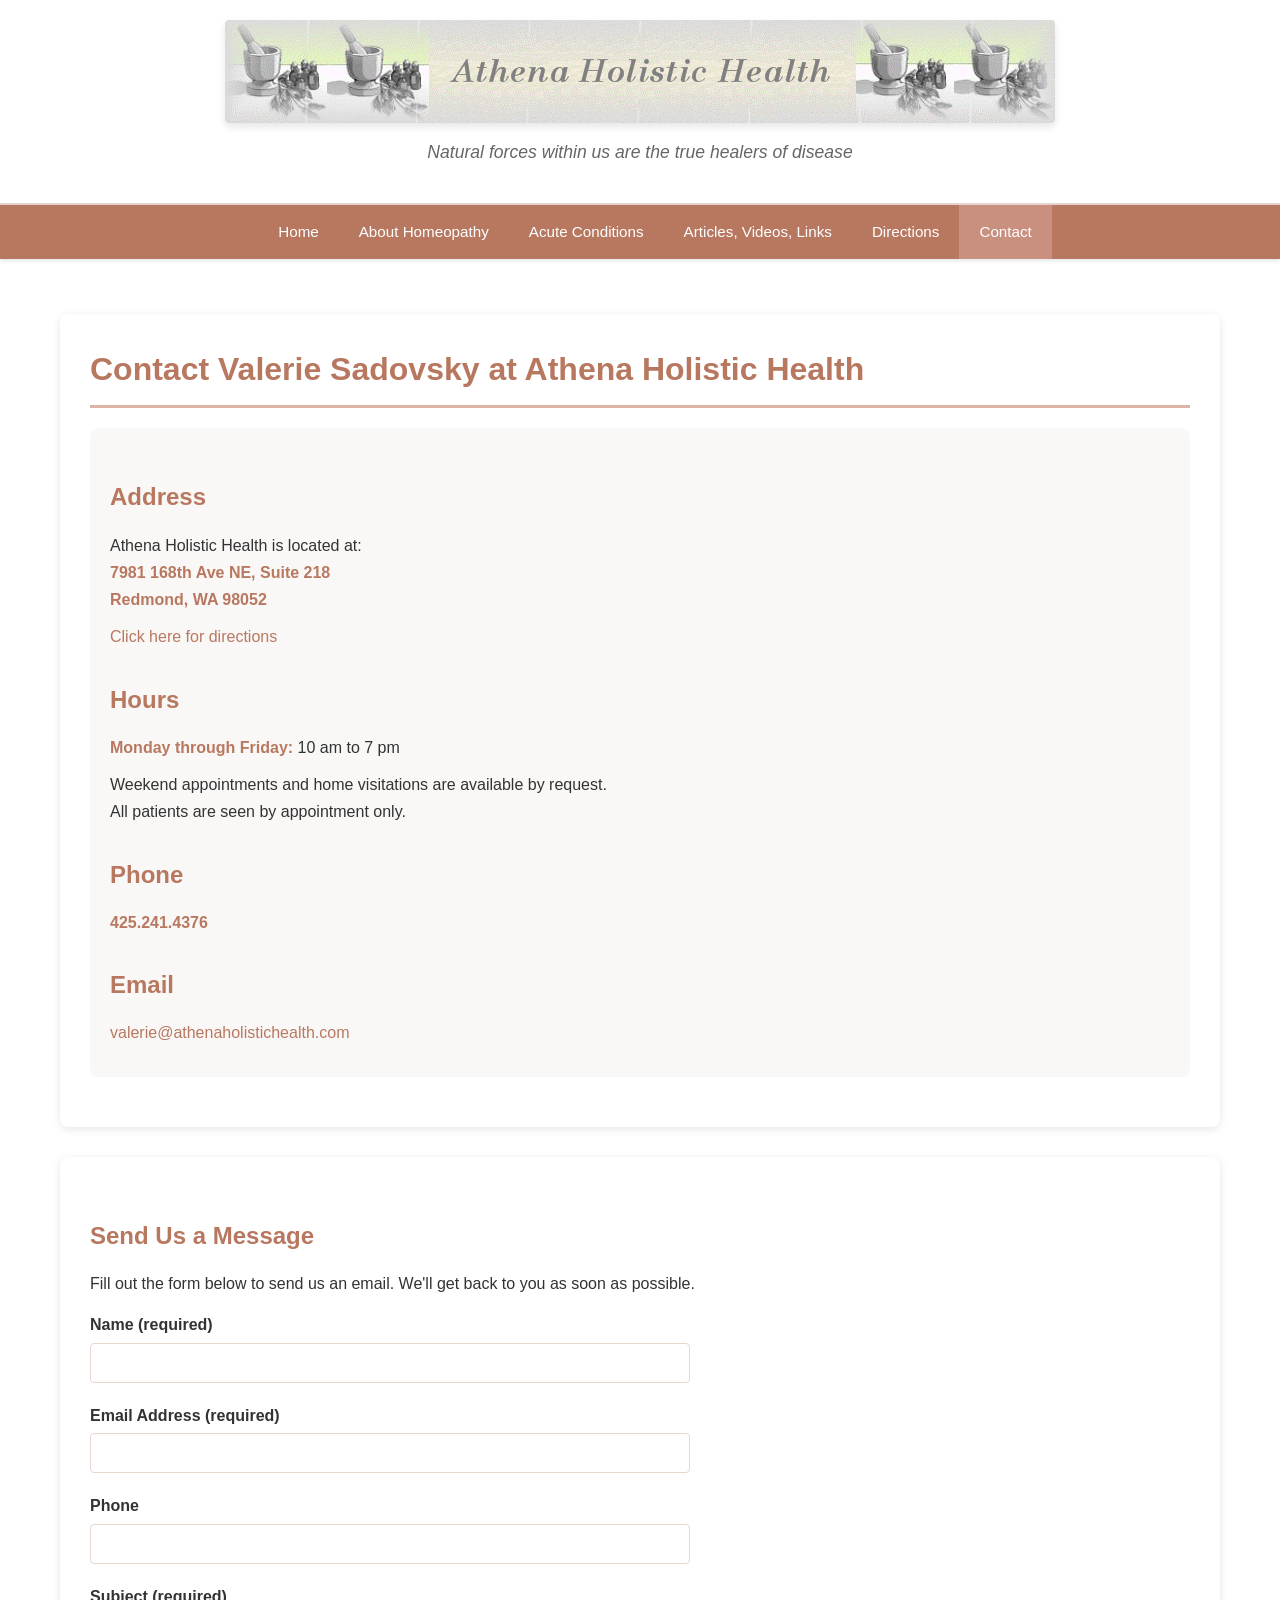
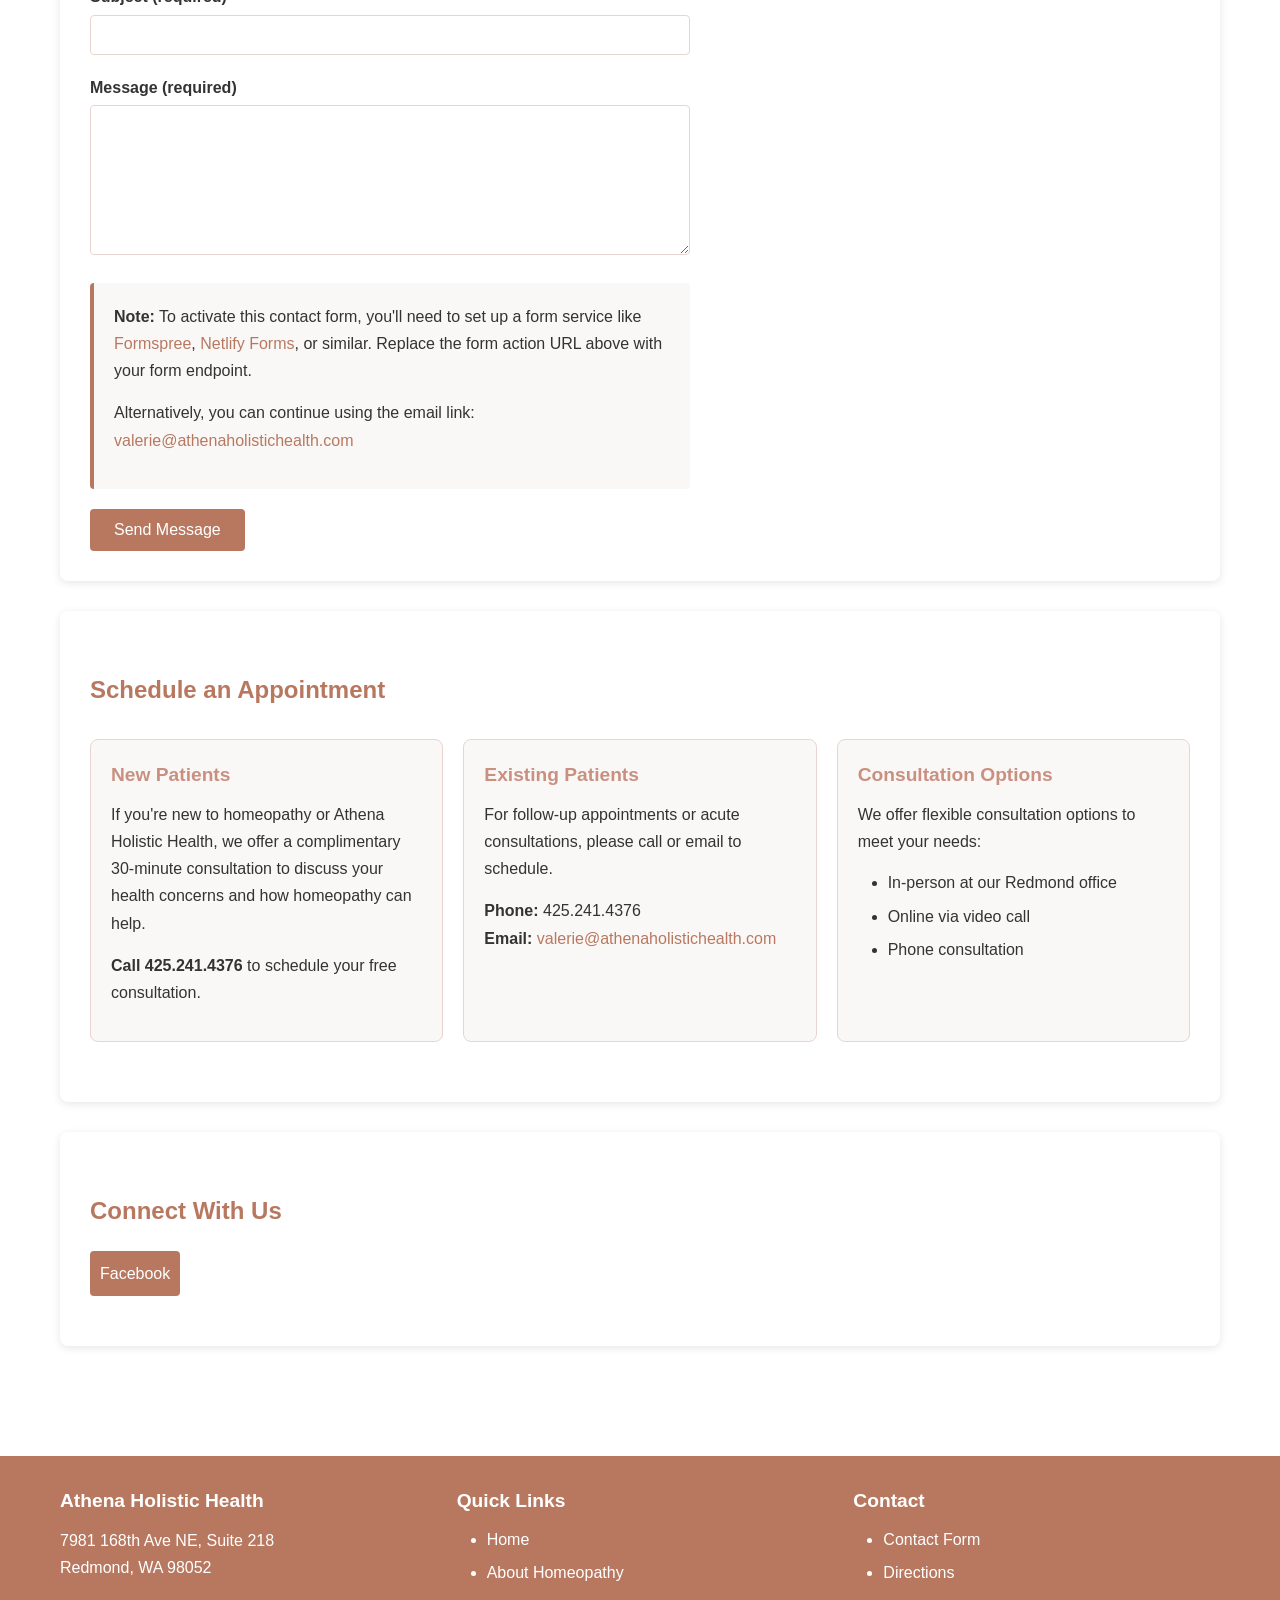
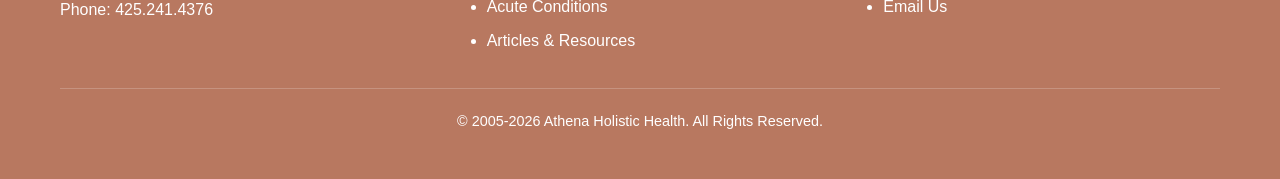
<file: contact.html>
<!DOCTYPE html>
<html lang="en">
<head>
    <meta charset="UTF-8">
    <meta name="viewport" content="width=device-width, initial-scale=1.0">
    <meta name="description" content="Contact Athena Holistic Health in Redmond, WA. Schedule an appointment with Valerie Sadovsky, CCH for homeopathic treatment.">
    <meta name="keywords" content="contact homeopath, Redmond homeopathy, schedule appointment, Athena Holistic Health">
    <title>Contact Us - Athena Holistic Health</title>
    <link rel="stylesheet" href="styles.css">
</head>
<body>
    <header>
        <div class="container">
            <div class="header-content">
                <img src="images/Practice_Banner1.gif" alt="Athena Holistic Health" style="max-width: 100%; height: auto; margin-bottom: 15px; box-shadow: 0 4px 8px rgba(0,0,0,0.1);">
                <p class="tagline">Natural forces within us are the true healers of disease</p>
            </div>
        </div>
    </header>

    <nav>
        <div class="container">
            <ul>
                <li><a href="index.html">Home</a></li>
                <li><a href="about-homeopathy.html">About Homeopathy</a></li>
                <li><a href="acute-conditions.html">Acute Conditions</a></li>
                <li><a href="articles.html">Articles, Videos, Links</a></li>
                <li><a href="directions.html">Directions</a></li>
                <li><a href="contact.html" class="active">Contact</a></li>
            </ul>
        </div>
    </nav>

    <main>
        <div class="container">
            <div class="content-section">
                <h1>Contact Valerie Sadovsky at Athena Holistic Health</h1>

                <div class="contact-info">
                    <h2>Address</h2>
                    <p>Athena Holistic Health is located at:<br>
                    <strong><a href="https://maps.google.com/maps?q=7981+168th+Ave+NE+Suite+218+Redmond+WA+98052" target="_blank">7981 168th Ave NE, Suite 218<br>
                    Redmond, WA 98052</a></strong></p>

                    <p><a href="directions.html">Click here for directions</a></p>

                    <h2>Hours</h2>
                    <p><strong>Monday through Friday:</strong> 10 am to 7 pm</p>
                    <p>Weekend appointments and home visitations are available by request.<br>
                    All patients are seen by appointment only.</p>

                    <h2>Phone</h2>
                    <p><strong><a href="tel:+14252414376">425.241.4376</a></strong></p>

                    <h2>Email</h2>
                    <p><a href="mailto:valerie@athenaholistichealth.com?subject=Email%20from%20Athena%20Holistic%20Health%20Website">valerie@athenaholistichealth.com</a></p>
                </div>
            </div>

            <div class="content-section">
                <h2>Send Us a Message</h2>
                <p>Fill out the form below to send us an email. We'll get back to you as soon as possible.</p>

                <form id="contactForm" action="https://formspree.io/f/YOUR_FORM_ID" method="POST">
                    <div class="form-group">
                        <label for="name">Name (required)</label>
                        <input type="text" id="name" name="name" required>
                    </div>

                    <div class="form-group">
                        <label for="email">Email Address (required)</label>
                        <input type="email" id="email" name="email" required>
                    </div>

                    <div class="form-group">
                        <label for="phone">Phone</label>
                        <input type="tel" id="phone" name="phone">
                    </div>

                    <div class="form-group">
                        <label for="subject">Subject (required)</label>
                        <input type="text" id="subject" name="subject" required>
                    </div>

                    <div class="form-group">
                        <label for="message">Message (required)</label>
                        <textarea id="message" name="message" required></textarea>
                    </div>

                    <div class="info-box">
                        <p><strong>Note:</strong> To activate this contact form, you'll need to set up a form service like <a href="https://formspree.io/" target="_blank">Formspree</a>, <a href="https://www.netlify.com/products/forms/" target="_blank">Netlify Forms</a>, or similar. Replace the form action URL above with your form endpoint.</p>
                        <p>Alternatively, you can continue using the email link: <a href="mailto:valerie@athenaholistichealth.com">valerie@athenaholistichealth.com</a></p>
                    </div>

                    <button type="submit" class="button">Send Message</button>
                </form>
            </div>

            <div class="content-section">
                <h2>Schedule an Appointment</h2>
                <div class="card-grid">
                    <div class="card">
                        <h3>New Patients</h3>
                        <p>If you're new to homeopathy or Athena Holistic Health, we offer a complimentary 30-minute consultation to discuss your health concerns and how homeopathy can help.</p>
                        <p><strong>Call 425.241.4376</strong> to schedule your free consultation.</p>
                    </div>

                    <div class="card">
                        <h3>Existing Patients</h3>
                        <p>For follow-up appointments or acute consultations, please call or email to schedule.</p>
                        <p><strong>Phone:</strong> 425.241.4376<br>
                        <strong>Email:</strong> <a href="mailto:valerie@athenaholistichealth.com">valerie@athenaholistichealth.com</a></p>
                    </div>

                    <div class="card">
                        <h3>Consultation Options</h3>
                        <p>We offer flexible consultation options to meet your needs:</p>
                        <ul>
                            <li>In-person at our Redmond office</li>
                            <li>Online via video call</li>
                            <li>Phone consultation</li>
                        </ul>
                    </div>
                </div>
            </div>

            <div class="content-section">
                <h2>Connect With Us</h2>
                <div class="social-links">
                    <a href="https://www.facebook.com/pages/Athena-Holistic-Health-Valerie-Sadovsky-CCH/294292060655565" target="_blank">Facebook</a>
                </div>
            </div>
        </div>
    </main>

    <footer>
        <div class="container">
            <div class="footer-content">
                <div class="footer-section">
                    <h3>Athena Holistic Health</h3>
                    <p>7981 168th Ave NE, Suite 218<br>
                    Redmond, WA 98052</p>
                    <p>Phone: 425.241.4376</p>
                </div>
                <div class="footer-section">
                    <h3>Quick Links</h3>
                    <ul>
                        <li><a href="index.html">Home</a></li>
                        <li><a href="about-homeopathy.html">About Homeopathy</a></li>
                        <li><a href="acute-conditions.html">Acute Conditions</a></li>
                        <li><a href="articles.html">Articles & Resources</a></li>
                    </ul>
                </div>
                <div class="footer-section">
                    <h3>Contact</h3>
                    <ul>
                        <li><a href="contact.html">Contact Form</a></li>
                        <li><a href="directions.html">Directions</a></li>
                        <li><a href="mailto:valerie@athenaholistichealth.com">Email Us</a></li>
                    </ul>
                </div>
            </div>
            <div class="footer-bottom">
                <p>&copy; 2005-2026 Athena Holistic Health. All Rights Reserved.</p>
            </div>
        </div>
    </footer>
</body>
</html>
</file>
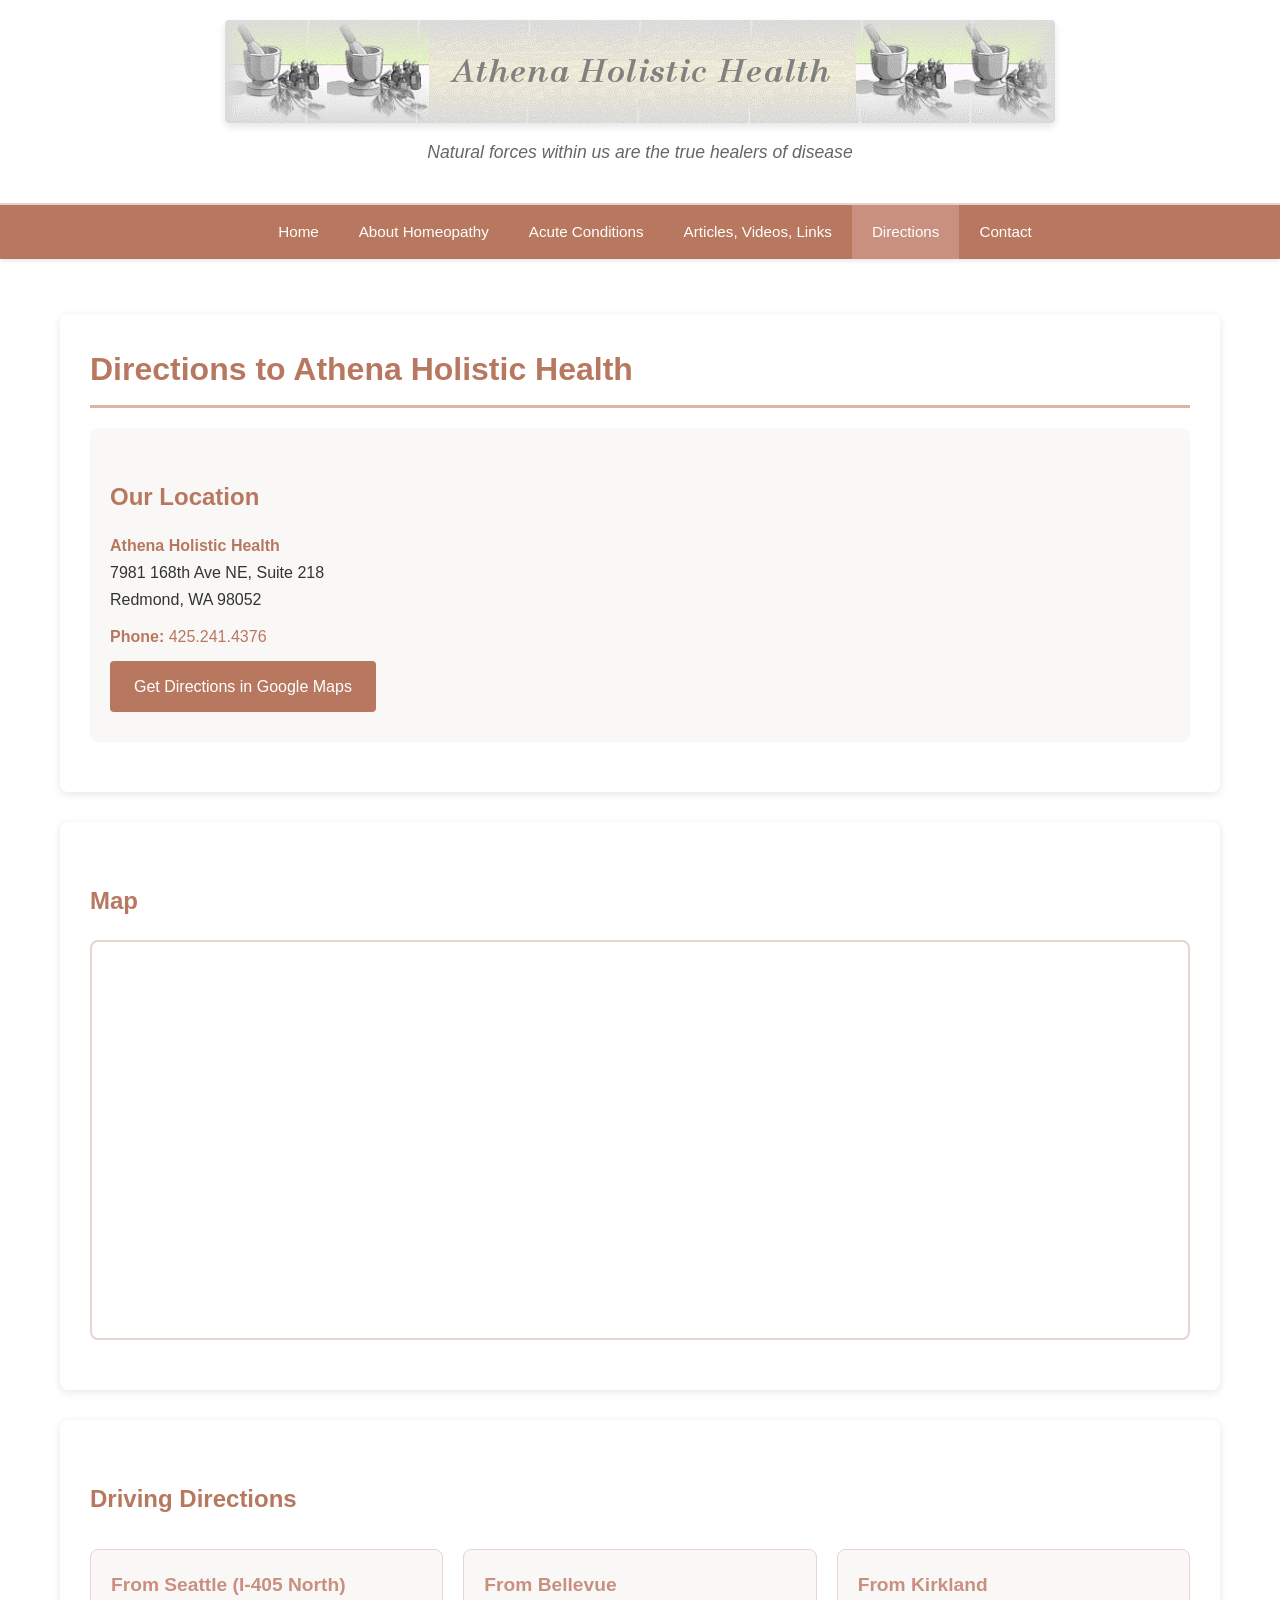
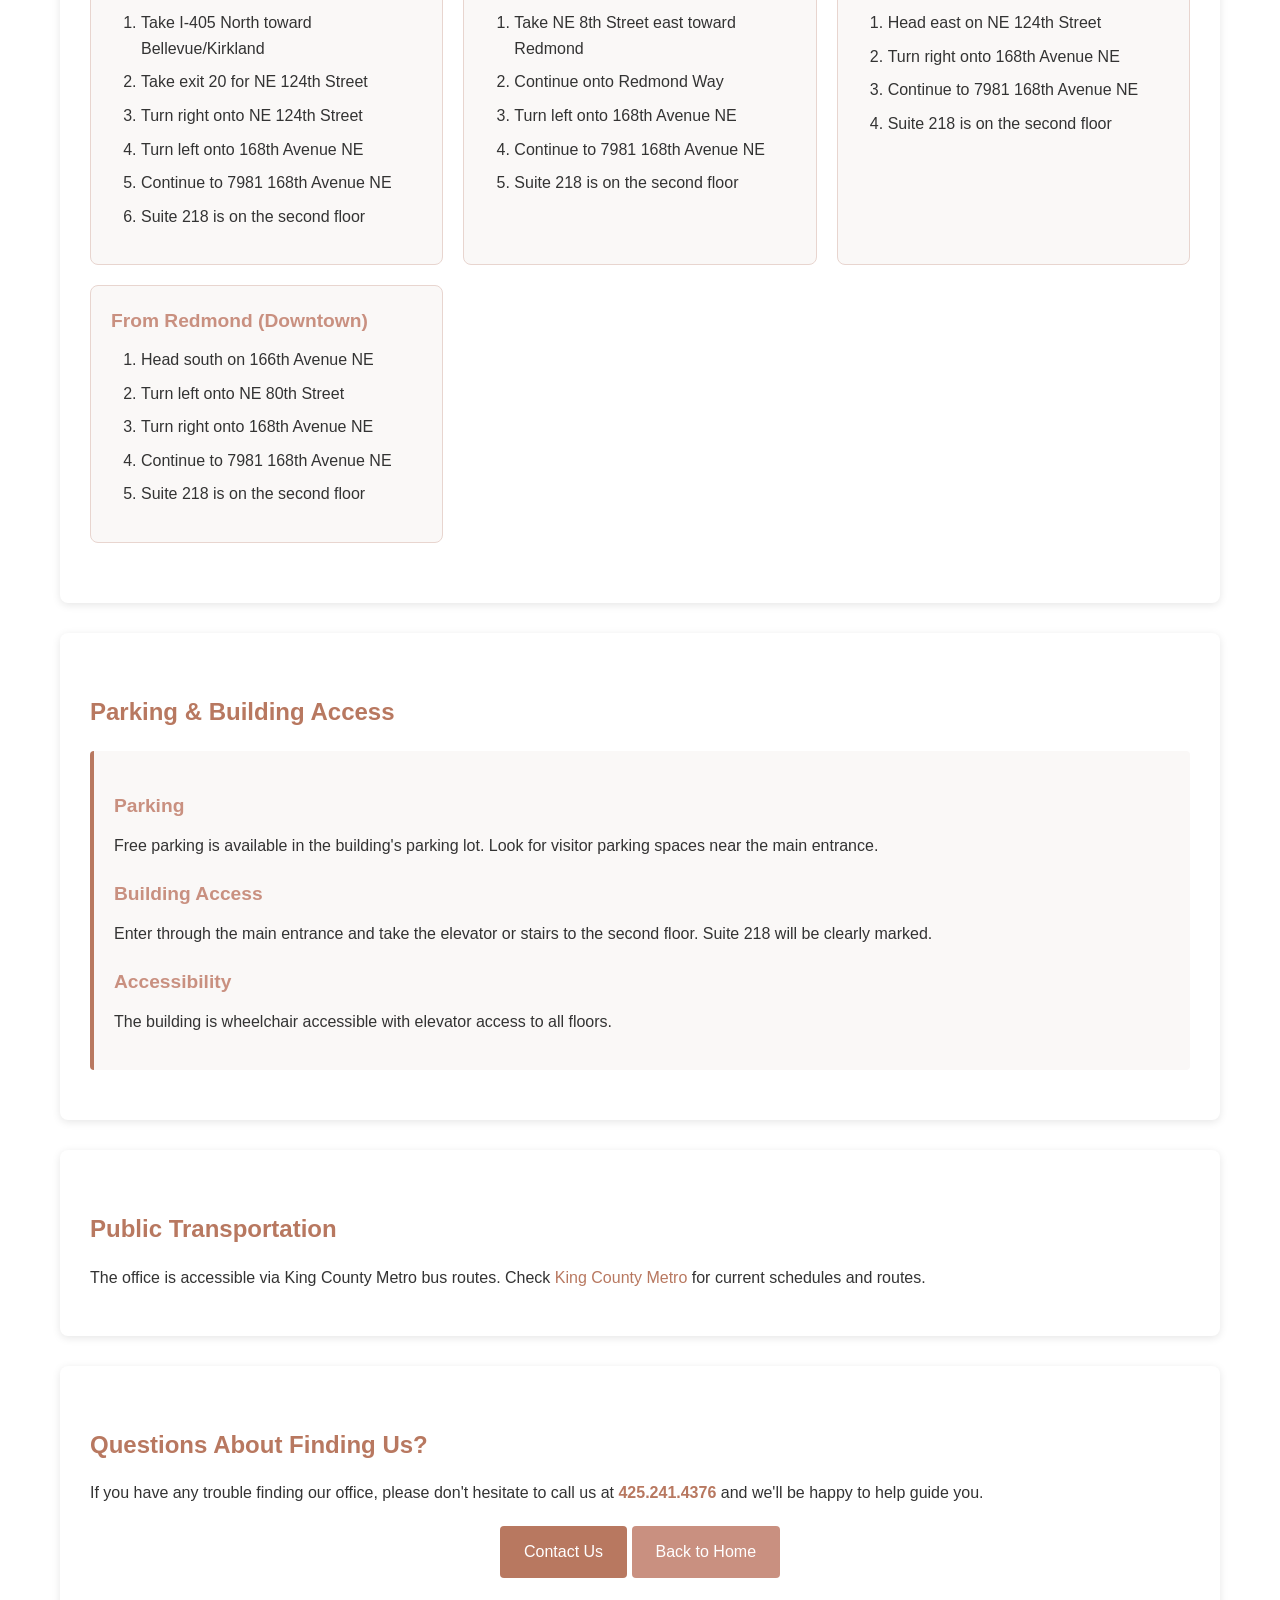
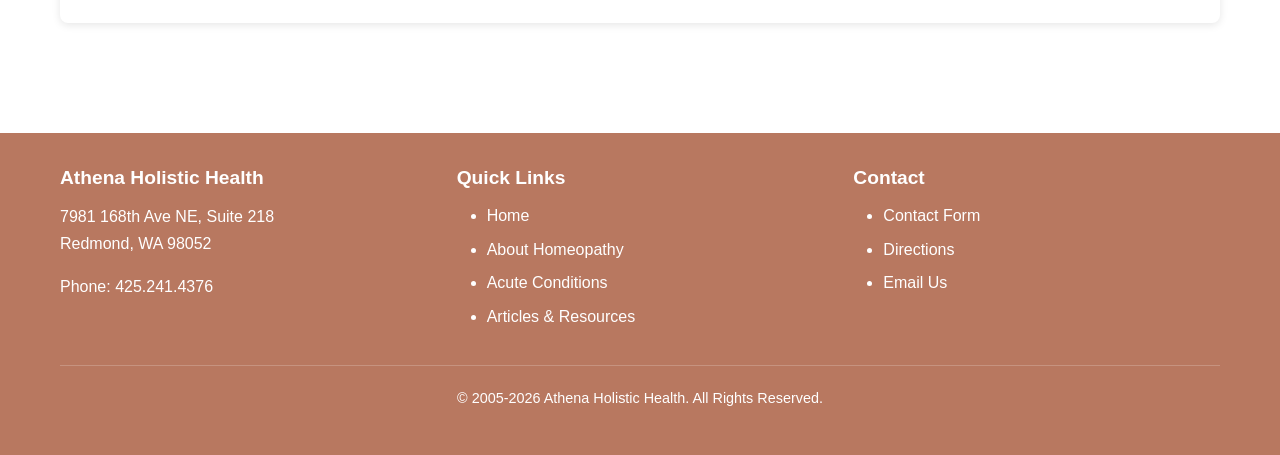
<file: directions.html>
<!DOCTYPE html>
<html lang="en">
<head>
    <meta charset="UTF-8">
    <meta name="viewport" content="width=device-width, initial-scale=1.0">
    <meta name="description" content="Directions to Athena Holistic Health in Redmond, WA. Located at 7981 168th Ave NE, Suite 218.">
    <meta name="keywords" content="directions, Redmond office, Athena Holistic Health location, driving directions">
    <title>Directions - Athena Holistic Health</title>
    <link rel="stylesheet" href="styles.css">
</head>
<body>
    <header>
        <div class="container">
            <div class="header-content">
                <img src="images/Practice_Banner1.gif" alt="Athena Holistic Health" style="max-width: 100%; height: auto; margin-bottom: 15px; box-shadow: 0 4px 8px rgba(0,0,0,0.1);">
                <p class="tagline">Natural forces within us are the true healers of disease</p>
            </div>
        </div>
    </header>

    <nav>
        <div class="container">
            <ul>
                <li><a href="index.html">Home</a></li>
                <li><a href="about-homeopathy.html">About Homeopathy</a></li>
                <li><a href="acute-conditions.html">Acute Conditions</a></li>
                <li><a href="articles.html">Articles, Videos, Links</a></li>
                <li><a href="directions.html" class="active">Directions</a></li>
                <li><a href="contact.html">Contact</a></li>
            </ul>
        </div>
    </nav>

    <main>
        <div class="container">
            <div class="content-section">
                <h1>Directions to Athena Holistic Health</h1>

                <div class="contact-info">
                    <h2>Our Location</h2>
                    <p><strong>Athena Holistic Health</strong><br>
                    7981 168th Ave NE, Suite 218<br>
                    Redmond, WA 98052</p>

                    <p><strong>Phone:</strong> <a href="tel:+14252414376">425.241.4376</a></p>

                    <p><a href="https://maps.google.com/maps?q=7981+168th+Ave+NE+Suite+218+Redmond+WA+98052&mode=driving" target="_blank" class="button">Get Directions in Google Maps</a></p>
                </div>
            </div>

            <div class="content-section">
                <h2>Map</h2>
                <div class="map-container">
                    <iframe 
                        src="https://www.google.com/maps/embed?pb=!1m18!1m12!1m3!1d2687.276895841897!2d-122.11913708437831!3d47.67467537918506!2m3!1f0!2f0!3f0!3m2!1i1024!2i768!4f13.1!3m3!1m2!1s0x54906d6b2f7c3f31%3A0x5c7e9f1d5e8a9b1c!2s7981%20168th%20Ave%20NE%20%23218%2C%20Redmond%2C%20WA%2098052!5e0!3m2!1sen!2sus!4v1234567890123!5m2!1sen!2sus"
                        allowfullscreen="" 
                        loading="lazy" 
                        referrerpolicy="no-referrer-when-downgrade"
                        title="Location of Athena Holistic Health in Redmond, WA">
                    </iframe>
                </div>
            </div>

            <div class="content-section">
                <h2>Driving Directions</h2>

                <div class="card-grid">
                    <div class="card">
                        <h3>From Seattle (I-405 North)</h3>
                        <ol>
                            <li>Take I-405 North toward Bellevue/Kirkland</li>
                            <li>Take exit 20 for NE 124th Street</li>
                            <li>Turn right onto NE 124th Street</li>
                            <li>Turn left onto 168th Avenue NE</li>
                            <li>Continue to 7981 168th Avenue NE</li>
                            <li>Suite 218 is on the second floor</li>
                        </ol>
                    </div>

                    <div class="card">
                        <h3>From Bellevue</h3>
                        <ol>
                            <li>Take NE 8th Street east toward Redmond</li>
                            <li>Continue onto Redmond Way</li>
                            <li>Turn left onto 168th Avenue NE</li>
                            <li>Continue to 7981 168th Avenue NE</li>
                            <li>Suite 218 is on the second floor</li>
                        </ol>
                    </div>

                    <div class="card">
                        <h3>From Kirkland</h3>
                        <ol>
                            <li>Head east on NE 124th Street</li>
                            <li>Turn right onto 168th Avenue NE</li>
                            <li>Continue to 7981 168th Avenue NE</li>
                            <li>Suite 218 is on the second floor</li>
                        </ol>
                    </div>

                    <div class="card">
                        <h3>From Redmond (Downtown)</h3>
                        <ol>
                            <li>Head south on 166th Avenue NE</li>
                            <li>Turn left onto NE 80th Street</li>
                            <li>Turn right onto 168th Avenue NE</li>
                            <li>Continue to 7981 168th Avenue NE</li>
                            <li>Suite 218 is on the second floor</li>
                        </ol>
                    </div>
                </div>
            </div>

            <div class="content-section">
                <h2>Parking & Building Access</h2>
                <div class="info-box">
                    <h3>Parking</h3>
                    <p>Free parking is available in the building's parking lot. Look for visitor parking spaces near the main entrance.</p>

                    <h3>Building Access</h3>
                    <p>Enter through the main entrance and take the elevator or stairs to the second floor. Suite 218 will be clearly marked.</p>

                    <h3>Accessibility</h3>
                    <p>The building is wheelchair accessible with elevator access to all floors.</p>
                </div>
            </div>

            <div class="content-section">
                <h2>Public Transportation</h2>
                <p>The office is accessible via King County Metro bus routes. Check <a href="https://kingcounty.gov/depts/transportation/metro.aspx" target="_blank">King County Metro</a> for current schedules and routes.</p>
            </div>

            <div class="content-section">
                <h2>Questions About Finding Us?</h2>
                <p>If you have any trouble finding our office, please don't hesitate to call us at <strong><a href="tel:+14252414376">425.241.4376</a></strong> and we'll be happy to help guide you.</p>

                <p class="text-center mt-2">
                    <a href="contact.html" class="button">Contact Us</a>
                    <a href="index.html" class="button button-secondary">Back to Home</a>
                </p>
            </div>
        </div>
    </main>

    <footer>
        <div class="container">
            <div class="footer-content">
                <div class="footer-section">
                    <h3>Athena Holistic Health</h3>
                    <p>7981 168th Ave NE, Suite 218<br>
                    Redmond, WA 98052</p>
                    <p>Phone: 425.241.4376</p>
                </div>
                <div class="footer-section">
                    <h3>Quick Links</h3>
                    <ul>
                        <li><a href="index.html">Home</a></li>
                        <li><a href="about-homeopathy.html">About Homeopathy</a></li>
                        <li><a href="acute-conditions.html">Acute Conditions</a></li>
                        <li><a href="articles.html">Articles & Resources</a></li>
                    </ul>
                </div>
                <div class="footer-section">
                    <h3>Contact</h3>
                    <ul>
                        <li><a href="contact.html">Contact Form</a></li>
                        <li><a href="directions.html">Directions</a></li>
                        <li><a href="mailto:valerie@athenaholistichealth.com">Email Us</a></li>
                    </ul>
                </div>
            </div>
            <div class="footer-bottom">
                <p>&copy; 2005-2026 Athena Holistic Health. All Rights Reserved.</p>
            </div>
        </div>
    </footer>
</body>
</html>
</file>
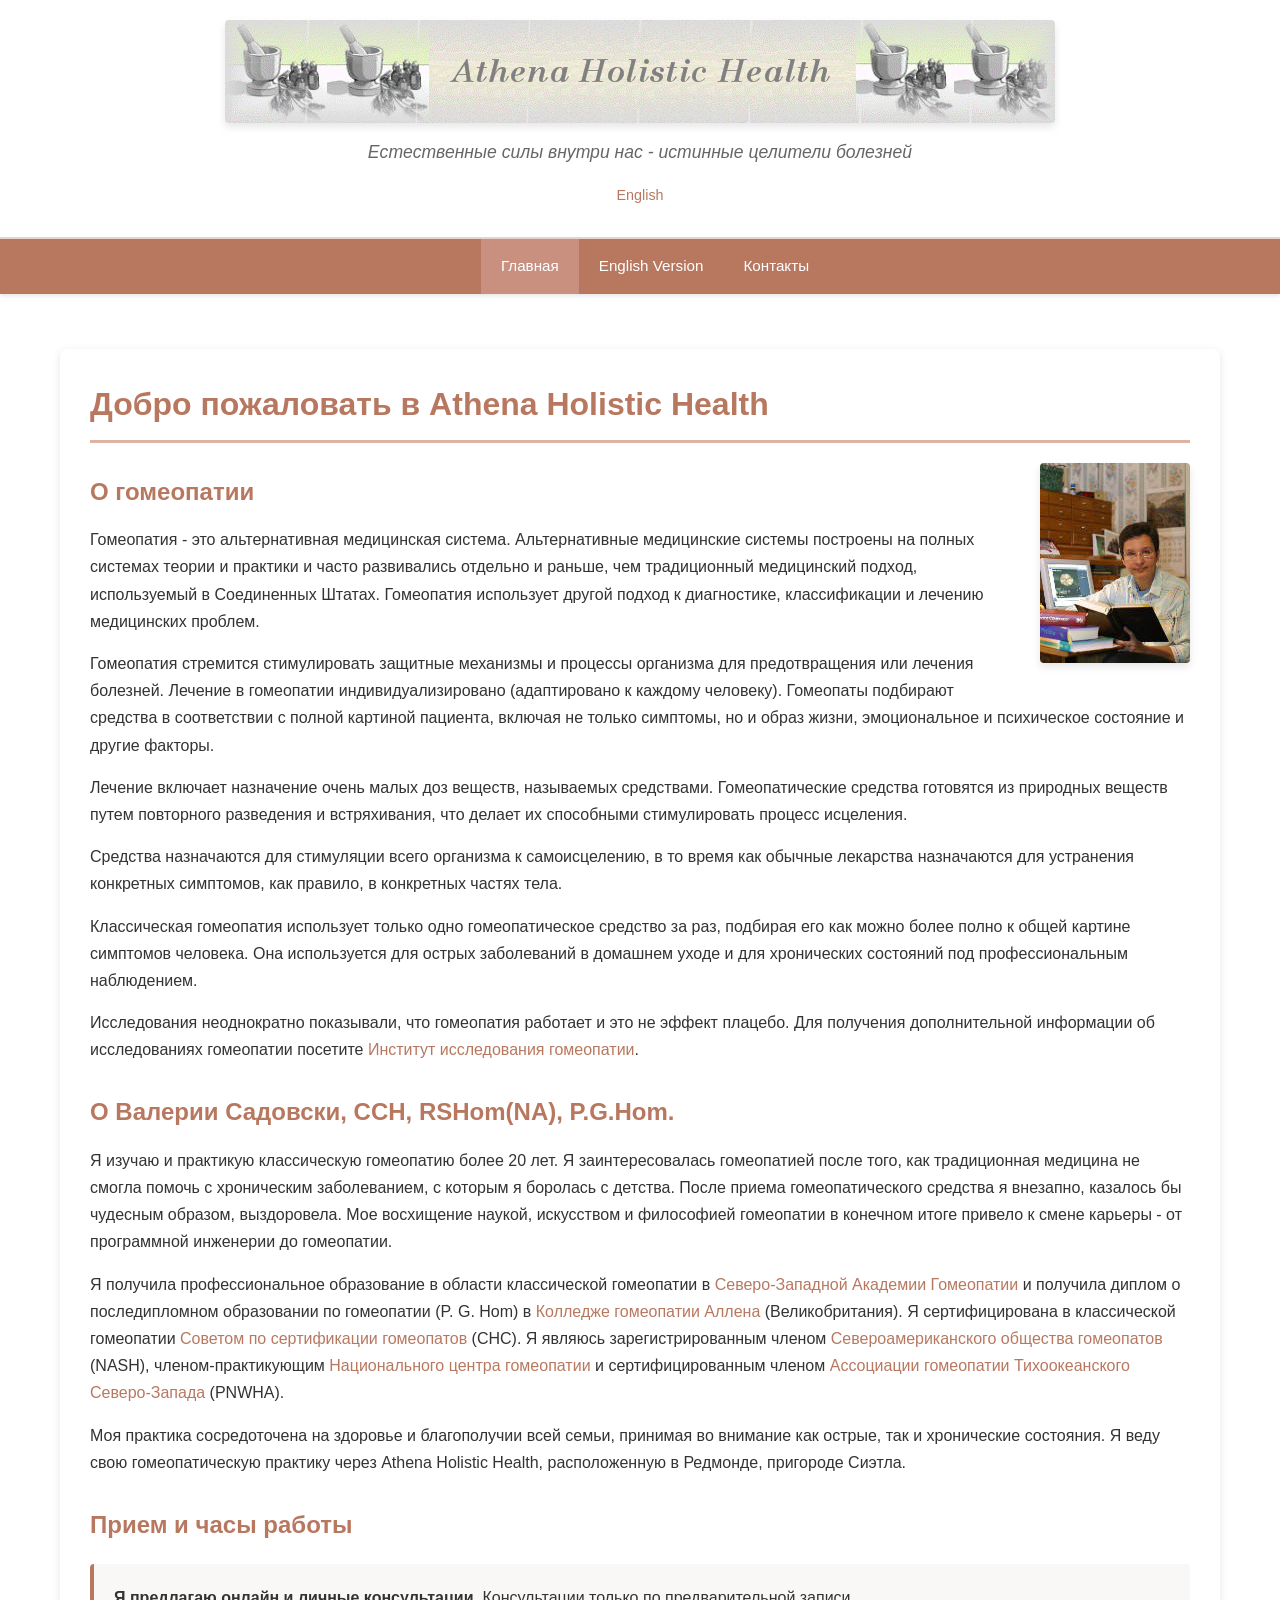
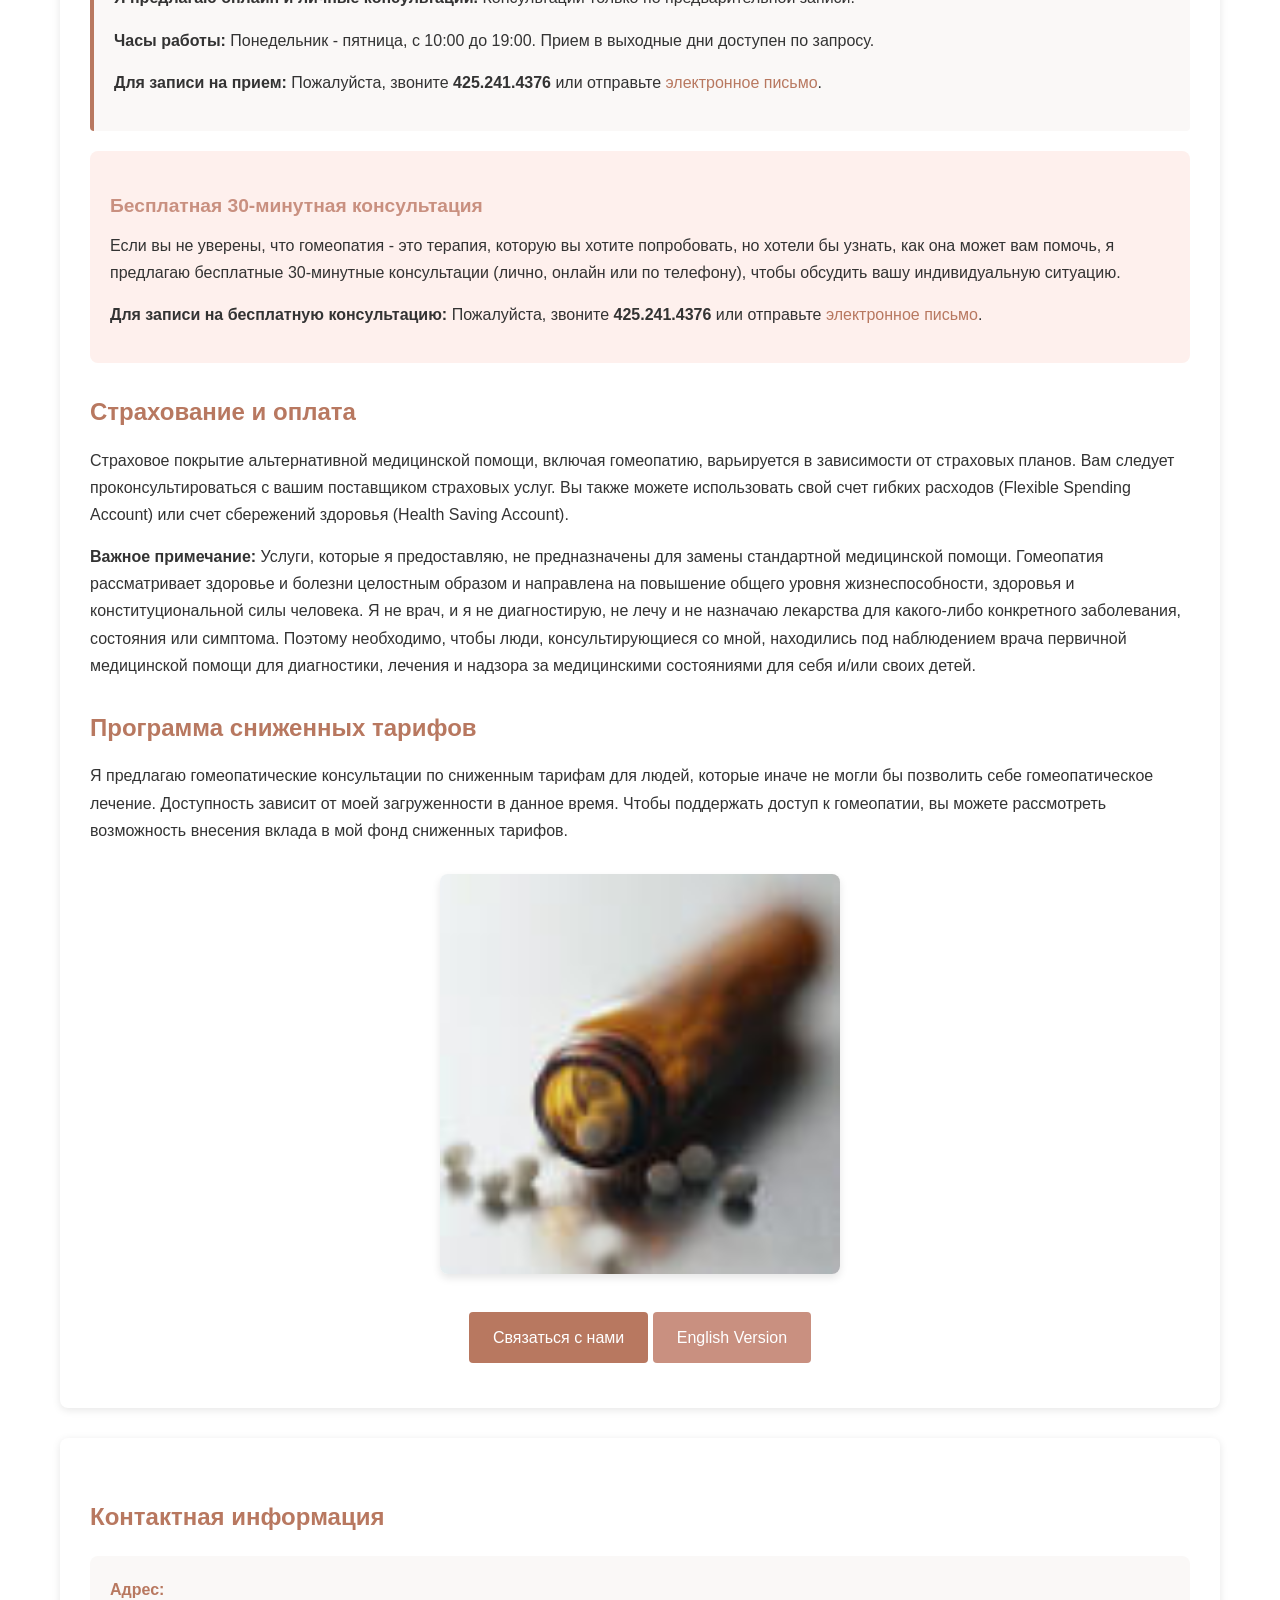
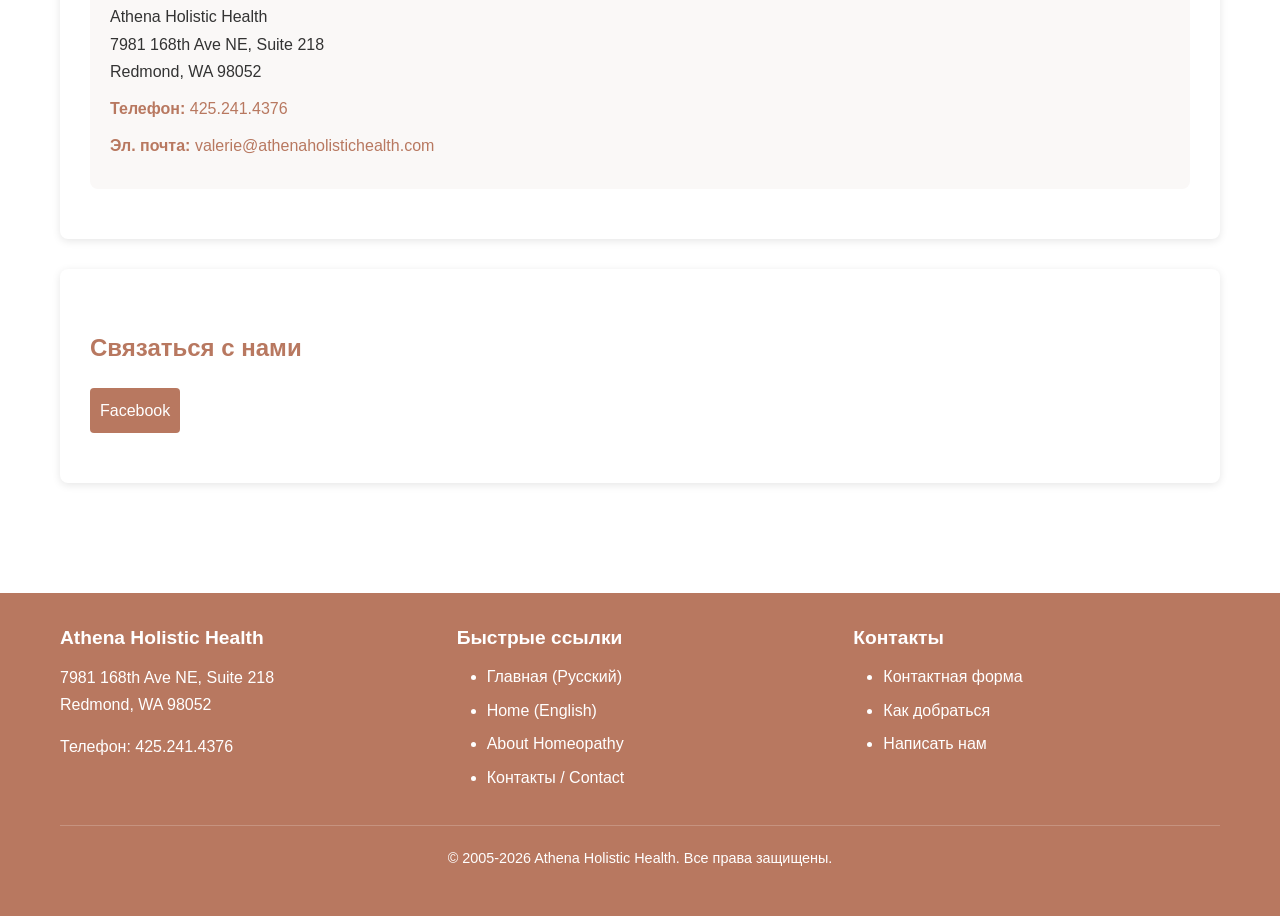
<file: russian.html>
<!DOCTYPE html>
<html lang="ru">
<head>
    <meta charset="UTF-8">
    <meta name="viewport" content="width=device-width, initial-scale=1.0">
    <meta name="description" content="Athena Holistic Health - Классическая гомеопатия в Редмонде, штат Вашингтон. Профессиональное гомеопатическое лечение от Валерии Садовски, CCH, RSHom(NA), P.G.Hom.">
    <meta name="keywords" content="гомеопатия, гомеопатическое лечение, классическая гомеопатия, Редмонд, Сиэтл, Вашингтон, холистическое здоровье">
    <title>Athena Holistic Health - Классическая Гомеопатия в Редмонде, штат Вашингтон</title>
    <link rel="stylesheet" href="styles.css">
</head>
<body>
    <header>
        <div class="container">
            <div class="header-content">
                <img src="images/Practice_Banner1.gif" alt="Athena Holistic Health" style="max-width: 100%; height: auto; margin-bottom: 15px; box-shadow: 0 4px 8px rgba(0,0,0,0.1);">
                <p class="tagline">Естественные силы внутри нас - истинные целители болезней</p>
                <p class="language-link"><a href="index.html">English</a></p>
            </div>
        </div>
    </header>

    <nav>
        <div class="container">
            <ul>
                <li><a href="russian.html" class="active">Главная</a></li>
                <li><a href="index.html">English Version</a></li>
                <li><a href="contact.html">Контакты</a></li>
            </ul>
        </div>
    </nav>

    <main>
        <div class="container">
            <div class="content-section">
                <h1>Добро пожаловать в Athena Holistic Health</h1>
                
                <img src="images/LeraWeb5.JPG" alt="Валерия Садовски, CCH, RSHom(NA), P.G.Hom." class="profile-image">
                
                <h2>О гомеопатии</h2>
                <p>Гомеопатия - это альтернативная медицинская система. Альтернативные медицинские системы построены на полных системах теории и практики и часто развивались отдельно и раньше, чем традиционный медицинский подход, используемый в Соединенных Штатах. Гомеопатия использует другой подход к диагностике, классификации и лечению медицинских проблем.</p>

                <p>Гомеопатия стремится стимулировать защитные механизмы и процессы организма для предотвращения или лечения болезней. Лечение в гомеопатии индивидуализировано (адаптировано к каждому человеку). Гомеопаты подбирают средства в соответствии с полной картиной пациента, включая не только симптомы, но и образ жизни, эмоциональное и психическое состояние и другие факторы.</p>

                <p>Лечение включает назначение очень малых доз веществ, называемых средствами. Гомеопатические средства готовятся из природных веществ путем повторного разведения и встряхивания, что делает их способными стимулировать процесс исцеления.</p>

                <p>Средства назначаются для стимуляции всего организма к самоисцелению, в то время как обычные лекарства назначаются для устранения конкретных симптомов, как правило, в конкретных частях тела.</p>

                <p>Классическая гомеопатия использует только одно гомеопатическое средство за раз, подбирая его как можно более полно к общей картине симптомов человека. Она используется для острых заболеваний в домашнем уходе и для хронических состояний под профессиональным наблюдением.</p>

                <p>Исследования неоднократно показывали, что гомеопатия работает и это не эффект плацебо. Для получения дополнительной информации об исследованиях гомеопатии посетите <a href="https://www.hri-research.org/" target="_blank">Институт исследования гомеопатии</a>.</p>

                <h2>О Валерии Садовски, CCH, RSHom(NA), P.G.Hom.</h2>
                <p>Я изучаю и практикую классическую гомеопатию более 20 лет. Я заинтересовалась гомеопатией после того, как традиционная медицина не смогла помочь с хроническим заболеванием, с которым я боролась с детства. После приема гомеопатического средства я внезапно, казалось бы чудесным образом, выздоровела. Мое восхищение наукой, искусством и философией гомеопатии в конечном итоге привело к смене карьеры - от программной инженерии до гомеопатии.</p>

                <p>Я получила профессиональное образование в области классической гомеопатии в <a href="http://homeovista.org/" target="_blank">Северо-Западной Академии Гомеопатии</a> и получила диплом о последипломном образовании по гомеопатии (P. G. Hom) в <a href="http://www.homeopathy-course.com/" target="_blank">Колледже гомеопатии Аллена</a> (Великобритания). Я сертифицирована в классической гомеопатии <a href="http://www.homeopathicdirectory.com/" target="_blank">Советом по сертификации гомеопатов</a> (CHC). Я являюсь зарегистрированным членом <a href="http://www.homeopathy.org/" target="_blank">Североамериканского общества гомеопатов</a> (NASH), членом-практикующим <a href="http://nationalcenterforhomeopathy.org/" target="_blank">Национального центра гомеопатии</a> и сертифицированным членом <a href="https://pnwha.org/" target="_blank">Ассоциации гомеопатии Тихоокеанского Северо-Запада</a> (PNWHA).</p>

                <p>Моя практика сосредоточена на здоровье и благополучии всей семьи, принимая во внимание как острые, так и хронические состояния. Я веду свою гомеопатическую практику через Athena Holistic Health, расположенную в Редмонде, пригороде Сиэтла.</p>

                <h2>Прием и часы работы</h2>
                <div class="info-box">
                    <p><strong>Я предлагаю онлайн и личные консультации.</strong> Консультации только по предварительной записи.</p>
                    <p><strong>Часы работы:</strong> Понедельник - пятница, с 10:00 до 19:00. Прием в выходные дни доступен по запросу.</p>
                    <p><strong>Для записи на прием:</strong> Пожалуйста, звоните <strong>425.241.4376</strong> или отправьте <a href="contact.html">электронное письмо</a>.</p>
                </div>

                <div class="highlight-box">
                    <h3>Бесплатная 30-минутная консультация</h3>
                    <p>Если вы не уверены, что гомеопатия - это терапия, которую вы хотите попробовать, но хотели бы узнать, как она может вам помочь, я предлагаю бесплатные 30-минутные консультации (лично, онлайн или по телефону), чтобы обсудить вашу индивидуальную ситуацию.</p>
                    <p><strong>Для записи на бесплатную консультацию:</strong> Пожалуйста, звоните <strong>425.241.4376</strong> или отправьте <a href="contact.html">электронное письмо</a>.</p>
                </div>

                <h2>Страхование и оплата</h2>
                <p>Страховое покрытие альтернативной медицинской помощи, включая гомеопатию, варьируется в зависимости от страховых планов. Вам следует проконсультироваться с вашим поставщиком страховых услуг. Вы также можете использовать свой счет гибких расходов (Flexible Spending Account) или счет сбережений здоровья (Health Saving Account).</p>

                <p><strong>Важное примечание:</strong> Услуги, которые я предоставляю, не предназначены для замены стандартной медицинской помощи. Гомеопатия рассматривает здоровье и болезни целостным образом и направлена на повышение общего уровня жизнеспособности, здоровья и конституциональной силы человека. Я не врач, и я не диагностирую, не лечу и не назначаю лекарства для какого-либо конкретного заболевания, состояния или симптома. Поэтому необходимо, чтобы люди, консультирующиеся со мной, находились под наблюдением врача первичной медицинской помощи для диагностики, лечения и надзора за медицинскими состояниями для себя и/или своих детей.</p>

                <h2>Программа сниженных тарифов</h2>
                <p>Я предлагаю гомеопатические консультации по сниженным тарифам для людей, которые иначе не могли бы позволить себе гомеопатическое лечение. Доступность зависит от моей загруженности в данное время. Чтобы поддержать доступ к гомеопатии, вы можете рассмотреть возможность внесения вклада в мой фонд сниженных тарифов.</p>

                <div class="text-center mt-3">
                    <img src="images/bottles2.jpg" alt="Гомеопатические флаконы" style="max-width: 400px; width: 100%; border-radius: 8px; box-shadow: 0 4px 8px rgba(0,0,0,0.1);">
                </div>

                <p class="text-center mt-3">
                    <a href="contact.html" class="button">Связаться с нами</a>
                    <a href="index.html" class="button button-secondary">English Version</a>
                </p>
            </div>

            <div class="content-section">
                <h2>Контактная информация</h2>
                <div class="contact-info">
                    <p><strong>Адрес:</strong><br>
                    Athena Holistic Health<br>
                    7981 168th Ave NE, Suite 218<br>
                    Redmond, WA 98052</p>
                    
                    <p><strong>Телефон:</strong> <a href="tel:+14252414376">425.241.4376</a></p>
                    
                    <p><strong>Эл. почта:</strong> <a href="mailto:valerie@athenaholistichealth.com">valerie@athenaholistichealth.com</a></p>
                </div>
            </div>

            <div class="content-section">
                <h2>Связаться с нами</h2>
                <div class="social-links">
                    <a href="https://www.facebook.com/pages/Athena-Holistic-Health-Valerie-Sadovsky-CCH/294292060655565" target="_blank">Facebook</a>
                </div>
            </div>
        </div>
    </main>

    <footer>
        <div class="container">
            <div class="footer-content">
                <div class="footer-section">
                    <h3>Athena Holistic Health</h3>
                    <p>7981 168th Ave NE, Suite 218<br>
                    Redmond, WA 98052</p>
                    <p>Телефон: 425.241.4376</p>
                </div>
                <div class="footer-section">
                    <h3>Быстрые ссылки</h3>
                    <ul>
                        <li><a href="russian.html">Главная (Русский)</a></li>
                        <li><a href="index.html">Home (English)</a></li>
                        <li><a href="about-homeopathy.html">About Homeopathy</a></li>
                        <li><a href="contact.html">Контакты / Contact</a></li>
                    </ul>
                </div>
                <div class="footer-section">
                    <h3>Контакты</h3>
                    <ul>
                        <li><a href="contact.html">Контактная форма</a></li>
                        <li><a href="directions.html">Как добраться</a></li>
                        <li><a href="mailto:valerie@athenaholistichealth.com">Написать нам</a></li>
                    </ul>
                </div>
            </div>
            <div class="footer-bottom">
                <p>&copy; 2005-2026 Athena Holistic Health. Все права защищены.</p>
            </div>
        </div>
    </footer>
</body>
</html>
</file>
<file: styles.css>
/* Modern CSS for Athena Holistic Health Website */

/* CSS Reset and Base Styles */
* {
    margin: 0;
    padding: 0;
    box-sizing: border-box;
}

:root {
    --primary-color: #b87860;
    --secondary-color: #c99080;
    --accent-color: #ddb3a5;
    --text-dark: #333;
    --text-light: #666;
    --bg-light: #faf8f7;
    --bg-white: #ffffff;
    --border-color: #e8d5cf;
    --link-color: #b87860;
    --link-hover: #8d5845;
}

body {
    font-family: 'Segoe UI', Tahoma, Geneva, Verdana, sans-serif;
    line-height: 1.6;
    color: var(--text-dark);
    background-color: var(--bg-white);
}

/* Container */
.container {
    max-width: 1200px;
    margin: 0 auto;
    padding: 0 20px;
}

/* Header */
header {
    background-color: var(--bg-white);
    border-bottom: 2px solid var(--border-color);
    padding: 20px 0;
}

.header-content {
    display: flex;
    flex-direction: column;
    align-items: center;
    text-align: center;
}

.site-title {
    font-size: 2rem;
    color: var(--primary-color);
    margin-bottom: 10px;
}

.tagline {
    font-style: italic;
    color: var(--text-light);
    margin-bottom: 15px;
    font-size: 1.1rem;
}

.language-link {
    font-size: 0.9rem;
    margin-bottom: 10px;
}

/* Navigation */
nav {
    background-color: var(--primary-color);
    position: sticky;
    top: 0;
    z-index: 100;
    box-shadow: 0 2px 4px rgba(0,0,0,0.1);
}

nav ul {
    list-style: none;
    display: flex;
    flex-wrap: wrap;
    justify-content: center;
    padding: 0;
}

nav ul li {
    margin: 0;
}

nav ul li a {
    display: block;
    padding: 15px 20px;
    color: white;
    text-decoration: none;
    transition: background-color 0.3s;
    font-size: 0.95rem;
}

nav ul li a:hover,
nav ul li a.active {
    background-color: var(--secondary-color);
}

/* Main Content */
main {
    padding: 40px 0;
    min-height: calc(100vh - 400px);
}

.content-section {
    background-color: var(--bg-white);
    padding: 30px;
    margin-bottom: 30px;
    border-radius: 8px;
    box-shadow: 0 2px 8px rgba(0,0,0,0.1);
}

/* Typography */
h1 {
    font-size: 2rem;
    color: var(--primary-color);
    margin-bottom: 20px;
    border-bottom: 3px solid var(--accent-color);
    padding-bottom: 10px;
}

h2 {
    font-size: 1.5rem;
    color: var(--primary-color);
    margin-top: 30px;
    margin-bottom: 15px;
}

h3 {
    font-size: 1.2rem;
    color: var(--secondary-color);
    margin-top: 20px;
    margin-bottom: 10px;
}

p {
    margin-bottom: 15px;
    line-height: 1.7;
}

a {
    color: var(--link-color);
    text-decoration: none;
}

a:hover {
    color: var(--link-hover);
    text-decoration: underline;
}

/* Images */
img {
    max-width: 100%;
    height: auto;
    border-radius: 4px;
}

.profile-image {
    float: right;
    margin: 0 0 20px 20px;
    max-width: 300px;
    box-shadow: 0 4px 8px rgba(0,0,0,0.1);
}

.icon-image {
    max-width: 80px;
    margin: 10px;
}

/* Lists */
ul, ol {
    margin-left: 30px;
    margin-bottom: 15px;
}

li {
    margin-bottom: 8px;
}

/* Buttons */
.button {
    display: inline-block;
    padding: 12px 24px;
    background-color: var(--primary-color);
    color: white;
    text-decoration: none;
    border-radius: 4px;
    transition: background-color 0.3s;
    border: none;
    cursor: pointer;
    font-size: 1rem;
}

.button:hover {
    background-color: var(--secondary-color);
    text-decoration: none;
}

.button-secondary {
    background-color: var(--secondary-color);
}

.button-secondary:hover {
    background-color: var(--primary-color);
}

/* Forms */
form {
    max-width: 600px;
}

.form-group {
    margin-bottom: 20px;
}

label {
    display: block;
    margin-bottom: 5px;
    font-weight: 600;
    color: var(--text-dark);
}

input[type="text"],
input[type="email"],
input[type="tel"],
textarea {
    width: 100%;
    padding: 10px;
    border: 1px solid var(--border-color);
    border-radius: 4px;
    font-size: 1rem;
    font-family: inherit;
}

textarea {
    min-height: 150px;
    resize: vertical;
}

input:focus,
textarea:focus {
    outline: none;
    border-color: var(--primary-color);
    box-shadow: 0 0 5px rgba(44, 95, 124, 0.2);
}

/* Cards */
.card-grid {
    display: grid;
    grid-template-columns: repeat(auto-fit, minmax(280px, 1fr));
    gap: 20px;
    margin: 30px 0;
}

.card {
    background-color: var(--bg-light);
    padding: 20px;
    border-radius: 8px;
    border: 1px solid var(--border-color);
    transition: transform 0.3s, box-shadow 0.3s;
}

.card:hover {
    transform: translateY(-5px);
    box-shadow: 0 4px 12px rgba(0,0,0,0.15);
}

.card h3 {
    margin-top: 0;
}

/* Info Box */
.info-box {
    background-color: var(--bg-light);
    padding: 20px;
    border-left: 4px solid var(--primary-color);
    margin: 20px 0;
    border-radius: 4px;
}

.highlight-box {
    background-color: #fef0ed;
    padding: 20px;
    border-radius: 8px;
    margin: 20px 0;
}

/* Social Links */
.social-links {
    display: flex;
    gap: 15px;
    margin: 20px 0;
}

.social-links a {
    display: inline-block;
    padding: 10px;
    background-color: var(--primary-color);
    color: white;
    border-radius: 4px;
    transition: background-color 0.3s;
}

.social-links a:hover {
    background-color: var(--secondary-color);
    text-decoration: none;
}

/* Footer */
footer {
    background-color: var(--primary-color);
    color: white;
    padding: 30px 0;
    margin-top: 40px;
}

.footer-content {
    display: grid;
    grid-template-columns: repeat(auto-fit, minmax(250px, 1fr));
    gap: 30px;
    margin-bottom: 20px;
}

.footer-section h3 {
    color: white;
    margin-top: 0;
}

.footer-section a {
    color: white;
    text-decoration: none;
}

.footer-section a:hover {
    color: var(--accent-color);
}

.footer-bottom {
    text-align: center;
    padding-top: 20px;
    border-top: 1px solid rgba(255,255,255,0.2);
    font-size: 0.9rem;
}

/* Contact Info */
.contact-info {
    background-color: var(--bg-light);
    padding: 20px;
    border-radius: 8px;
    margin: 20px 0;
}

.contact-info p {
    margin-bottom: 10px;
}

.contact-info strong {
    color: var(--primary-color);
}

/* Map Container */
.map-container {
    width: 100%;
    height: 400px;
    border-radius: 8px;
    overflow: hidden;
    border: 2px solid var(--border-color);
    margin: 20px 0;
}

.map-container iframe {
    width: 100%;
    height: 100%;
    border: none;
}

/* Responsive Design */
@media (max-width: 768px) {
    .header-content {
        padding: 10px;
    }

    .site-title {
        font-size: 1.5rem;
    }

    nav ul {
        flex-direction: column;
    }

    nav ul li a {
        border-bottom: 1px solid rgba(255,255,255,0.1);
        padding: 12px 15px;
    }

    .content-section {
        padding: 20px;
    }

    h1 {
        font-size: 1.5rem;
    }

    h2 {
        font-size: 1.3rem;
    }

    .profile-image {
        float: none;
        display: block;
        margin: 0 auto 20px;
        max-width: 100%;
    }

    .footer-content {
        grid-template-columns: 1fr;
    }

    .card-grid {
        grid-template-columns: 1fr;
    }
}

@media (max-width: 480px) {
    .container {
        padding: 0 15px;
    }

    .site-title {
        font-size: 1.3rem;
    }

    nav ul li a {
        padding: 10px;
        font-size: 0.9rem;
    }

    .content-section {
        padding: 15px;
    }

    h1 {
        font-size: 1.3rem;
    }
}

/* Utility Classes */
.text-center {
    text-align: center;
}

.mt-1 { margin-top: 10px; }
.mt-2 { margin-top: 20px; }
.mt-3 { margin-top: 30px; }
.mb-1 { margin-bottom: 10px; }
.mb-2 { margin-bottom: 20px; }
.mb-3 { margin-bottom: 30px; }

/* Print Styles */
@media print {
    nav, footer, .social-links {
        display: none;
    }
    
    body {
        font-size: 12pt;
    }
    
    a {
        text-decoration: underline;
        color: black;
    }
}
</file>
